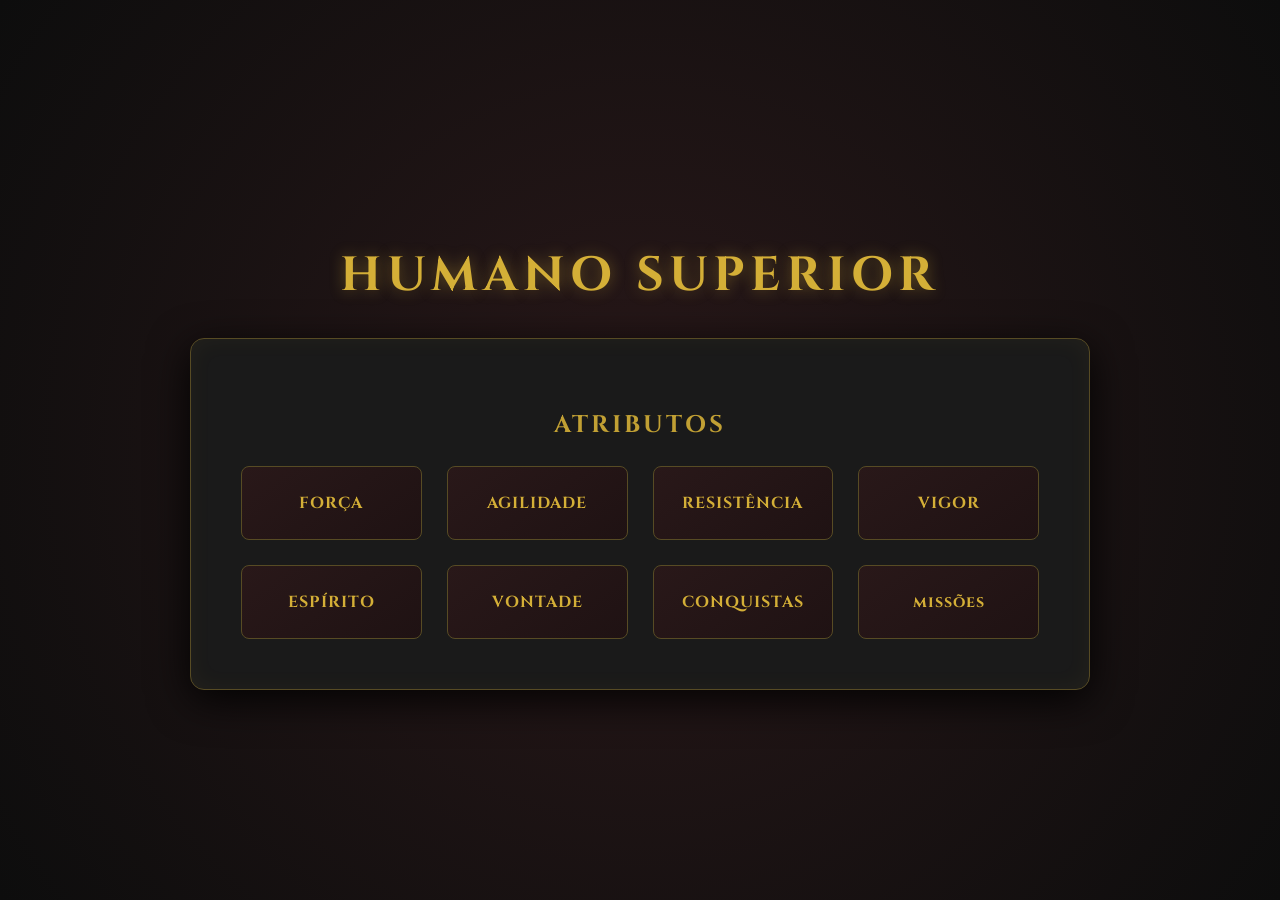
<file: index.html>
<!DOCTYPE html>
<html lang="pt-br">
<head>
<meta charset="UTF-8">

<title>Superior</title>

<link rel="icon" type="imagem/png" sizes="32x32" href="imagem.png">
<link rel="apple-touch-icon" href="imagem.png">
<link rel="manifest" href="manifest.json">

<meta name="theme-color" content="#000000">
<meta name="viewport" content="width=device-width, initial-scale=1.0">
<link rel="stylesheet" href="style.css">
</head>

<body>

<div class="container">

<h1 class="titulo">HUMANO SUPERIOR</h1>

<main class="painel">

<h2>ATRIBUTOS</h2>

<div class="grid">

<a href="forca.html" class="card">FORÇA</a>

<a href="corrida.html" class="card">AGILIDADE</a>

<a href="resistencia.html" class="card">RESISTÊNCIA</a>

<a href="hidratacao.html" class="card">VIGOR</a>

<a href="biblia.html" class="card">ESPÍRITO</a>

<a href="jejum.html" class="card">VONTADE</a>

<a href="peso.html" class="card">CONQUISTAS</a>

<a href="missoes.html" class="card">missões</a>

</div>

</main>

</div>

</body>
</html>
</file>
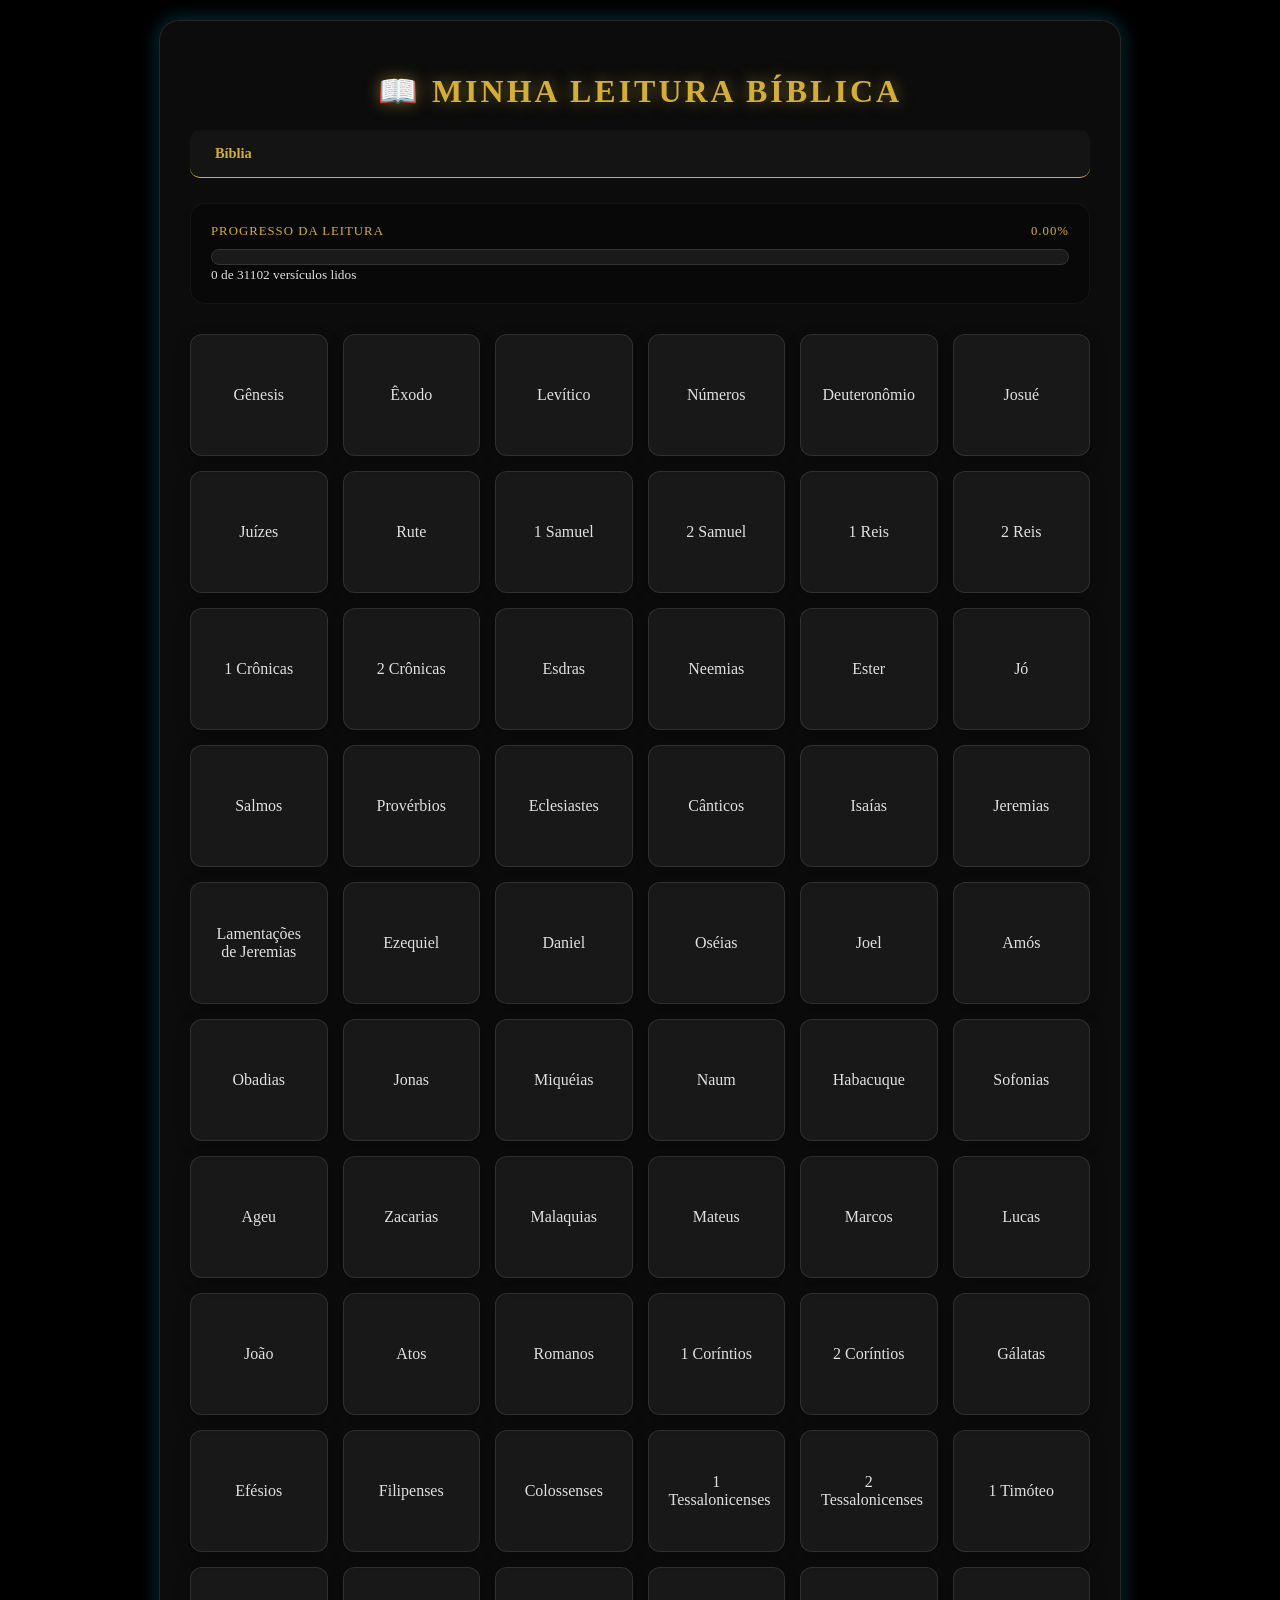
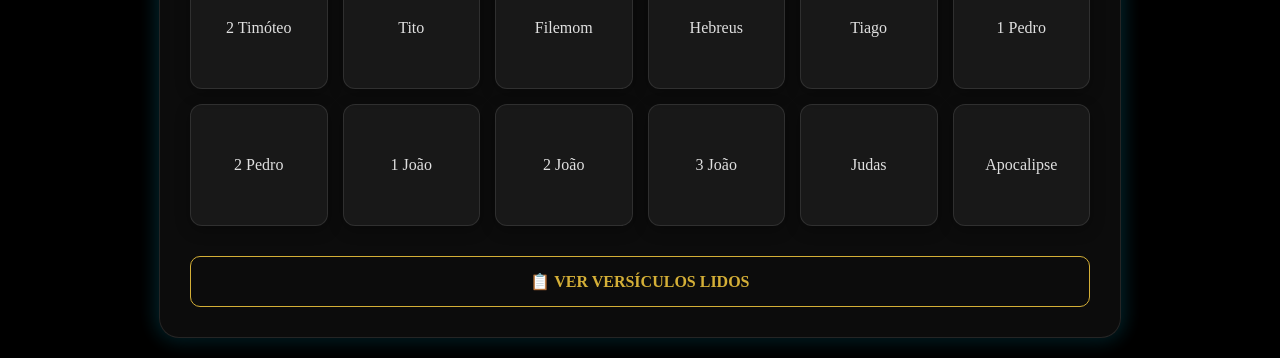
<file: biblia.html>
<!DOCTYPE html>
<html lang="pt-br">
<head>
    <meta charset="UTF-8">
    <title>Meu Progresso Bíblico</title>
    <link rel="stylesheet" href="biblia.css">
</head>
<body>
    <div class="container">
        <h1>📖 Minha Leitura Bíblica</h1>
        
        <div id="navigation" class="nav-links">
            <span onclick="renderBooks()">Bíblia</span>
        </div>
        <div class="progress-wrapper">
    <div class="progress-info">
        <span>Progresso da Leitura</span>
        <span id="progress-percentage">0%</span>
    </div>
    <div class="progress-bar-container">
        <div id="progress-fill" class="progress-fill"></div>
    </div>
    <small id="progress-count">0 de 31102 versículos</small>
</div>

        <div id="main-content" class="grid-container"></div>
        <div id="main-content" class="grid-container"></div>

<button id="view-history" class="btn-history" onclick="renderHistory()">
    📋 Ver Versículos Lidos
</button>
        
    </div>
    
    <script src="dados.js"></script>
    <script src="biblia.js"></script>
</body>
</html>
</file>
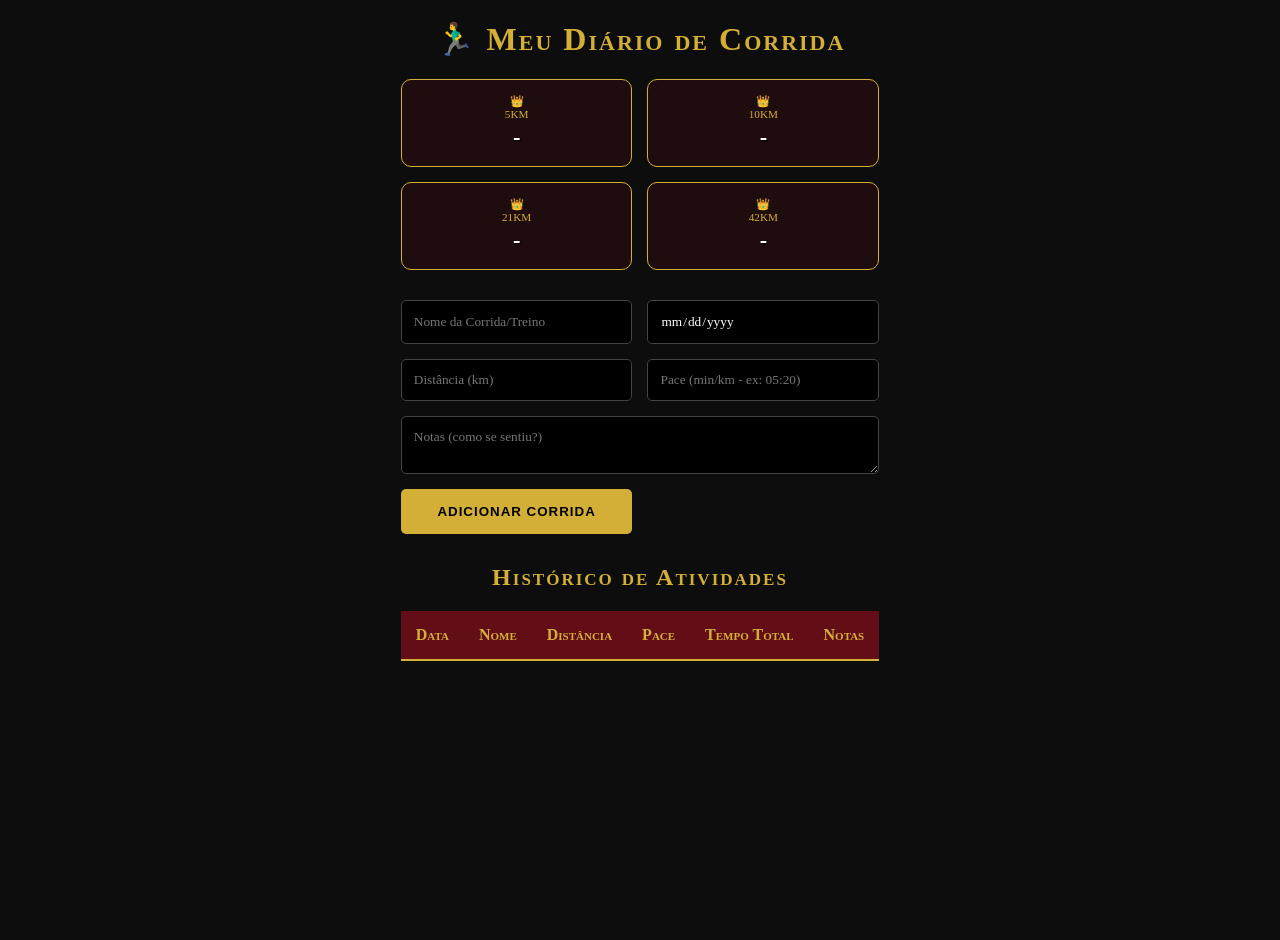
<file: coridas.html>
<!DOCTYPE html>
<html lang="pt-br">
<head>
    <meta charset="UTF-8">
    <meta name="viewport" content="width=device-width, initial-scale=1.0">
    <title>Minha Agenda de Corridas</title>
    <link rel="stylesheet" href="corridas.css">
</head>
<body>

    <div class="container">
        <h1>🏃‍♂️ Meu Diário de Corrida</h1>

        <div class="records-panel">
            <div class="record-card"><span>👑<br>5KM</span><strong id="best-5k">-</strong></div>
            <div class="record-card"><span>👑<br>10KM</span><strong id="best-10k">-</strong></div>
            <div class="record-card"><span>👑<br>21KM</span><strong id="best-21k">-</strong></div>
            <div class="record-card"><span>👑<br>42KM</span><strong id="best-42k">-</strong></div>
        </div>

        <form id="race-form">
            <div class="input-group">
                <input type="text" id="race-name" placeholder="Nome da Corrida/Treino" required>
                <input type="date" id="race-date" required>
                <input type="number" id="race-km" step="0.1" placeholder="Distância (km)" required>
                <input type="text" id="race-pace" placeholder="Pace (min/km - ex: 05:20)" required>
                <textarea id="race-notes" placeholder="Notas (como se sentiu?)"></textarea>
                <button type="submit">Adicionar Corrida</button>
            </div>
        </form>

        <div class="history">
            <h2>Histórico de Atividades</h2>
            <table id="race-table">
                <thead>
                    <tr>
                        <th>Data</th>
                        <th>Nome</th>
                        <th>Distância</th>
                        <th>Pace</th>
                        <th>Tempo Total</th>
                        <th>Notas</th>
                    </tr>
                </thead>
                <tbody>
                    </tbody>
            </table>
        </div>
    </div>

    <script src="corridas.js"></script>
</body>
</html>
</file>
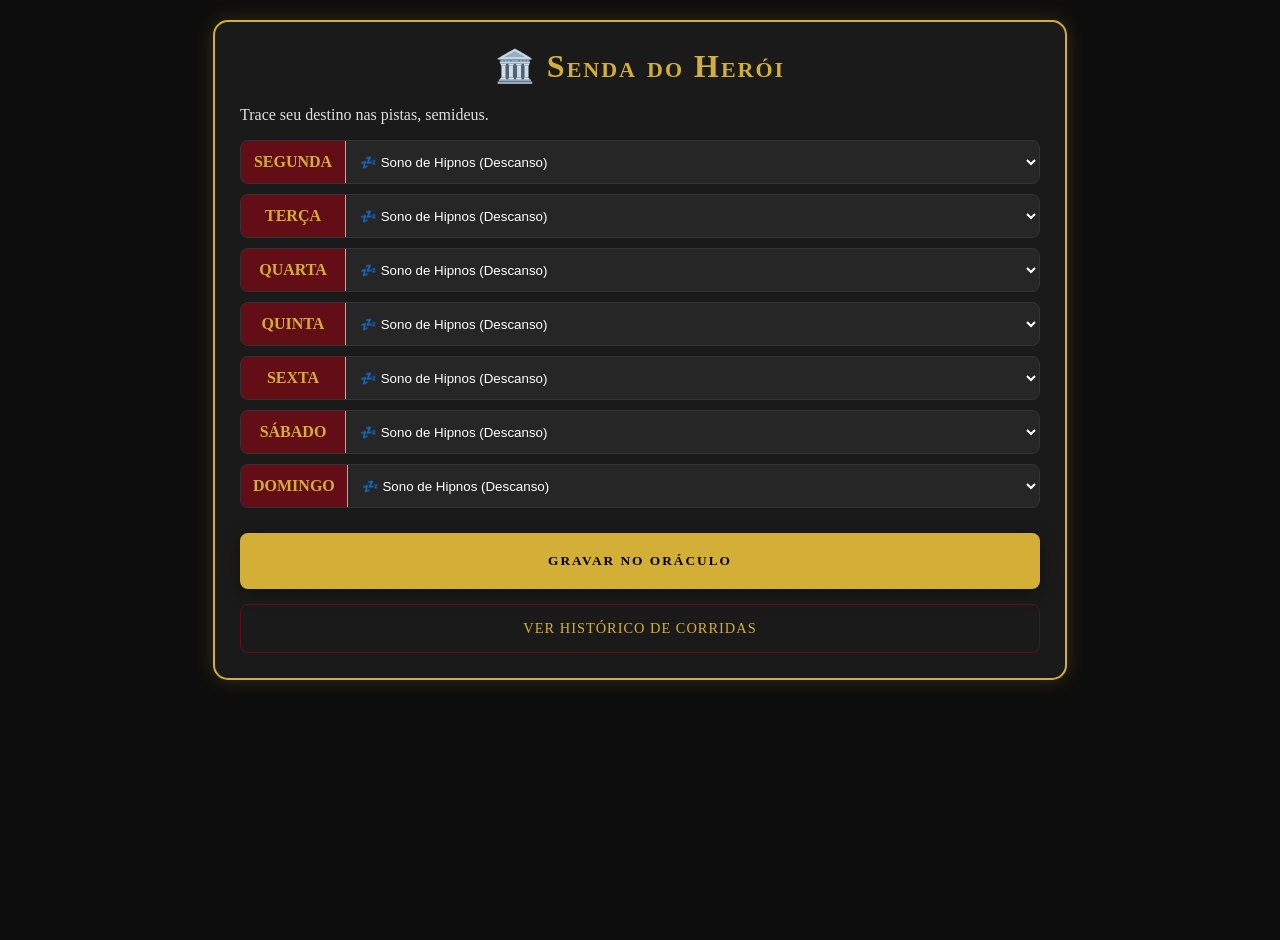
<file: corrida.html>
<!DOCTYPE html>
<html lang="pt-br">
<head>
    <meta charset="UTF-8">
    <meta name="viewport" content="width=device-width, initial-scale=1.0">
    <title>Senda do Herói - Organizador</title>
    <link rel="stylesheet" href="corrida.css">
</head>
<body>

    <div class="canvas">
        <header>
            <h1>🏛️ Senda do Herói</h1>
            <p>Trace seu destino nas pistas, semideus.</p>
        </header>

        <main id="cronograma">
            </main>

        <div class="acoes-botoes">
            <button id="btn-salvar">Gravar no Oráculo</button>
            <a href="coridas.html" class="btn-secundario">Ver Histórico de Corridas</a>
        </div>
    <script src="corrida.js"></script>
</body>
</html>
</file>
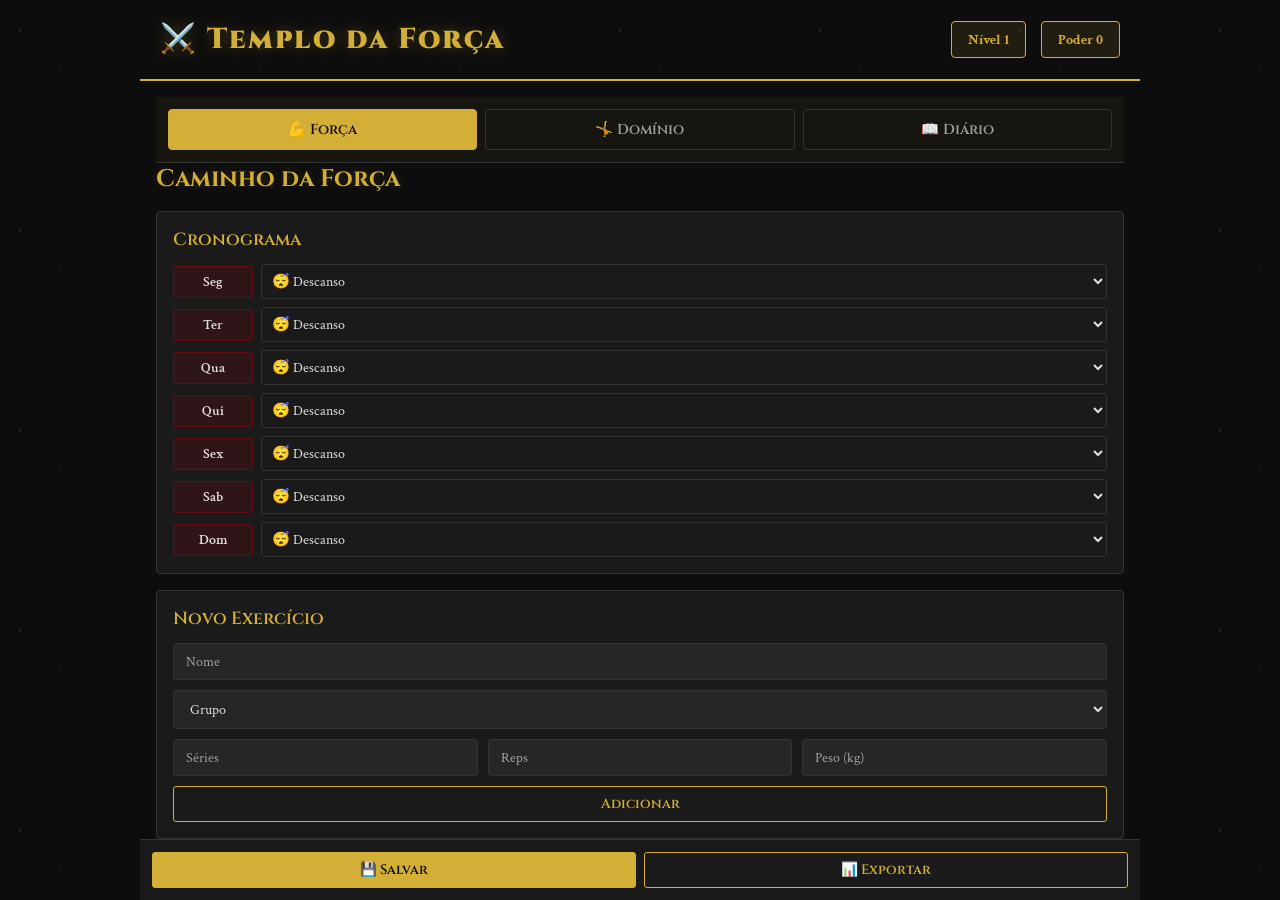
<file: forca.html>
<!DOCTYPE html>
<html lang="pt-br">
<head>
    <meta charset="UTF-8">
    <meta name="viewport" content="width=device-width, initial-scale=1.0">
    <title>Templo da Força</title>
    <link rel="preconnect" href="https://fonts.googleapis.com">
    <link rel="preconnect" href="https://fonts.gstatic.com" crossorigin>
    <link href="https://fonts.googleapis.com/css2?family=Cinzel:wght@400;700;900&family=Crimson+Text:ital@0;1&display=swap" rel="stylesheet">
    <link rel="stylesheet" href="forca.css">
</head>
<body id="body-corpo">
    <div class="fundo-stars"></div>

    <div class="container">
        <!-- HEADER SIMPLES -->
        <header class="header">
            <h1>⚔️ Templo da Força</h1>
            <div class="stats-header">
                <div class="stat"><span id="nivel">Nível 1</span></div>
                <div class="stat"><span id="poder">Poder 0</span></div>
            </div>
        </header>

        <!-- MAIN -->
        <main class="main">
            <!-- TABS -->
            <div class="tabs">
                <button class="tab-btn ativo" data-tab="musculacao">💪 Força</button>
                <button class="tab-btn" data-tab="calistenia">🤸 Domínio</button>
                <button class="tab-btn" data-tab="diario">📖 Diário</button>
            </div>

            <!-- TAB: MUSCULAÇÃO -->
            <section id="musculacao" class="tab-content ativo">
                <h2>Caminho da Força</h2>
                
                <div class="card">
                    <h3>Cronograma</h3>
                    <div id="cronograma-musc" class="cronograma"></div>
                </div>

                <div class="card">
                    <h3>Novo Exercício</h3>
                    <div class="form">
                        <input type="text" id="nome-ex" placeholder="Nome" class="input">
                        <select id="grupo-ex" class="input">
                            <option value="">Grupo</option>
                            <option value="peito">💓 Peito</option>
                            <option value="costas">🏔️ Costas</option>
                            <option value="ombro">🪨 Ombro</option>
                            <option value="perna">🦵 Perna</option>
                            <option value="bracos">💪 Braços</option>
                        </select>
                        <div class="form-row">
                            <input type="number" id="series-ex" placeholder="Séries" class="input input-small">
                            <input type="number" id="reps-ex" placeholder="Reps" class="input input-small">
                            <input type="number" id="peso-ex" placeholder="Peso (kg)" class="input input-small">
                        </div>
                        <button id="btn-add-ex" class="btn">Adicionar</button>
                    </div>
                </div>

                <div id="lista-ex" class="lista"></div>
            </section>

            <!-- TAB: CALISTENIA -->
            <section id="calistenia" class="tab-content">
                <h2>Caminho do Domínio</h2>
                
                <div class="card">
                    <h3>Cronograma</h3>
                    <div id="cronograma-calis" class="cronograma"></div>
                </div>

                <div class="card">
                    <h3>Novo Movimento</h3>
                    <div class="form">
                        <input type="text" id="nome-mov" placeholder="Nome" class="input">
                        <select id="nivel-mov" class="input">
                            <option value="">Nível</option>
                            <option value="basico">🌱 Básico</option>
                            <option value="intermedio">📈 Médio</option>
                            <option value="avancado">🚀 Avançado</option>
                        </select>
                        <div class="form-row">
                            <input type="number" id="series-mov" placeholder="Séries" class="input input-small">
                            <input type="number" id="reps-mov" placeholder="Reps" class="input input-small">
                        </div>
                        <button id="btn-add-mov" class="btn">Adicionar</button>
                    </div>
                </div>

                <div id="lista-mov" class="lista"></div>
            </section>

            <!-- TAB: DIÁRIO -->
            <section id="diario" class="tab-content">
                <h2>Diário de Treino</h2>
                
                <div class="card">
                    <h3>Registrar Treino</h3>
                    <div class="form">
                        <input type="date" id="data-treino" class="input">
                        <select id="tipo-treino" class="input">
                            <option value="">Tipo</option>
                            <option value="forca">💪 Força</option>
                            <option value="dominio">🤸 Domínio</option>
                            <option value="misto">⚡ Misto</option>
                            <option value="descanso">😴 Descanso</option>
                        </select>
                        <input type="number" id="duracao-treino" placeholder="Duração (min)" class="input">
                        <label>Intensidade: <span id="valor-rpe">5</span>/10</label>
                        <input type="range" id="rpe-treino" min="1" max="10" value="5" class="slider">
                        <textarea id="notas-treino" placeholder="Notas..." class="input" style="min-height: 60px;"></textarea>
                        <button id="btn-salvar-treino" class="btn">Salvar</button>
                    </div>
                </div>

                <div id="historico" class="lista"></div>
            </section>
        </main>

        <!-- FOOTER -->
        <footer class="footer">
            <button id="btn-salvar" class="btn btn-primary">💾 Salvar</button>
            <button id="btn-exportar" class="btn">📊 Exportar</button>
        </footer>
    </div>

    <script src="forca.js"></script>
</body>
</html>
</file>
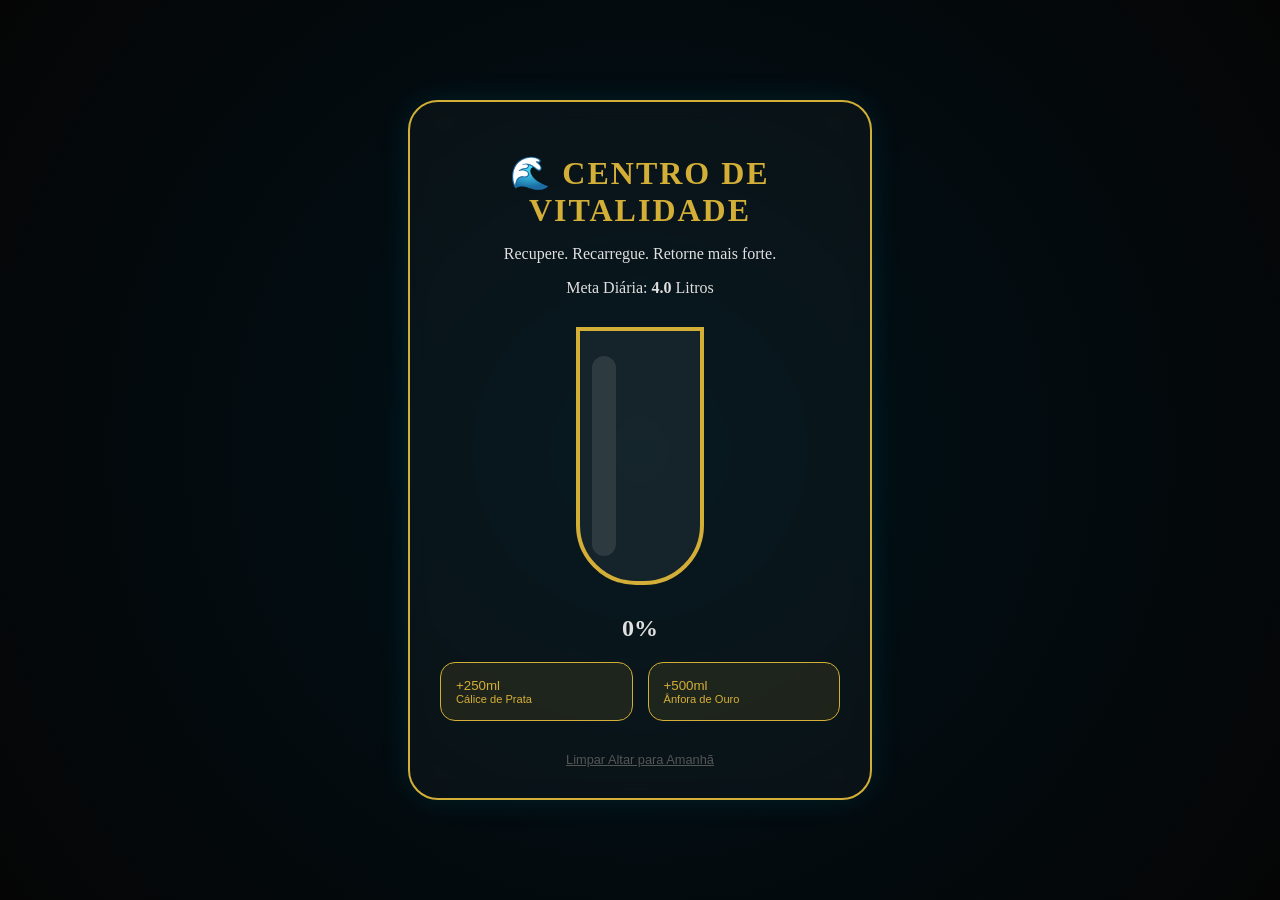
<file: hidratacao.html>
<!DOCTYPE html>
<html lang="pt-br">
<head>
    <meta charset="UTF-8">
    <meta name="viewport" content="width=device-width, initial-scale=1.0">
    <title>Senda do Herói - Hidratação</title>
    <link rel="stylesheet" href="hidratacao.css">
</head>
<body>

    <div class="canvas">
        <header>
            <h1>🌊 Centro de Vitalidade</h1>
            <p>Recupere. Recarregue. Retorne mais forte.</p>
        </header>

        <div class="status-container">
            <div class="meta-info">
                <span>Meta Diária: <strong id="meta-valor">4.0</strong> Litros</span>
            </div>
            
            <div class="calice-exterior">
                <div id="agua-nivel" class="agua-interior"></div>
                <div class="reflexo"></div>
            </div>

            <h2 id="porcentagem">0%</h2>
        </div>

        <div class="controles">
            <button class="btn-agua" onclick="adicionarAgua(250)">
                <span>+250ml</span>
                <small>Cálice de Prata</small>
            </button>
            <button class="btn-agua" onclick="adicionarAgua(500)">
                <span>+500ml</span>
                <small>Ânfora de Ouro</small>
            </button>
        </div>

        <button id="btn-reset" onclick="resetarFonte()">Limpar Altar para Amanhã</button>
    </div>

    <script src="hidratacao.js"></script>
</body>
</html>
</file>
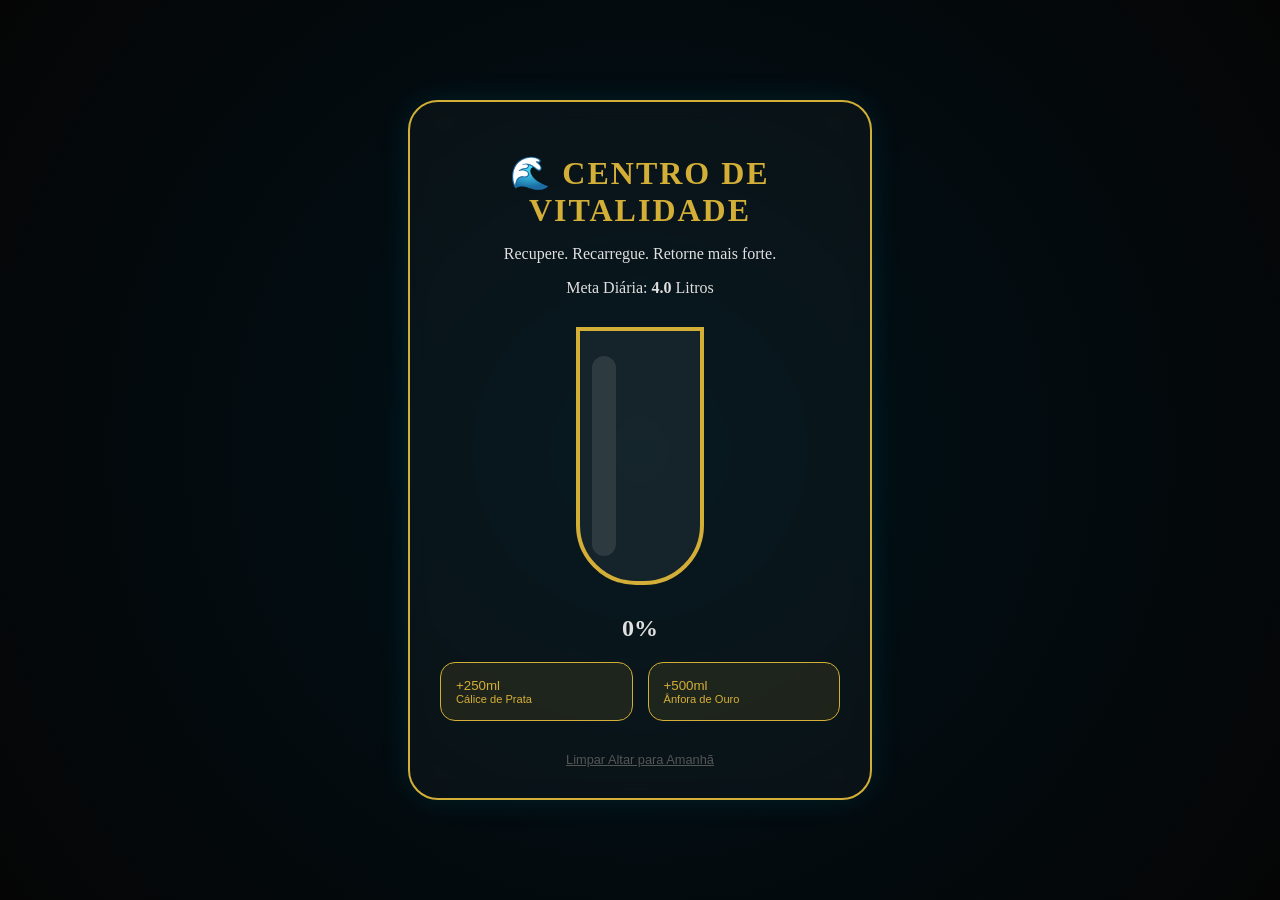
<file: idrataçao.html>
<!DOCTYPE html>
<html lang="pt-br">
<head>
    <meta charset="UTF-8">
    <meta name="viewport" content="width=device-width, initial-scale=1.0">
    <title>Senda do Herói - Hidratação</title>
    <link rel="stylesheet" href="hidratacao.css">
</head>
<body>

    <div class="canvas">
        <header>
            <h1>🌊 Centro de Vitalidade</h1>
            <p>Recupere. Recarregue. Retorne mais forte.</p>
        </header>

        <div class="status-container">
            <div class="meta-info">
                <span>Meta Diária: <strong id="meta-valor">4.0</strong> Litros</span>
            </div>
            
            <div class="calice-exterior">
                <div id="agua-nivel" class="agua-interior"></div>
                <div class="reflexo"></div>
            </div>

            <h2 id="porcentagem">0%</h2>
        </div>

        <div class="controles">
            <button class="btn-agua" onclick="adicionarAgua(250)">
                <span>+250ml</span>
                <small>Cálice de Prata</small>
            </button>
            <button class="btn-agua" onclick="adicionarAgua(500)">
                <span>+500ml</span>
                <small>Ânfora de Ouro</small>
            </button>
        </div>

        <button id="btn-reset" onclick="resetarFonte()">Limpar Altar para Amanhã</button>
    </div>

    <script src="hidratacao.js"></script>
</body>
</html>
</file>
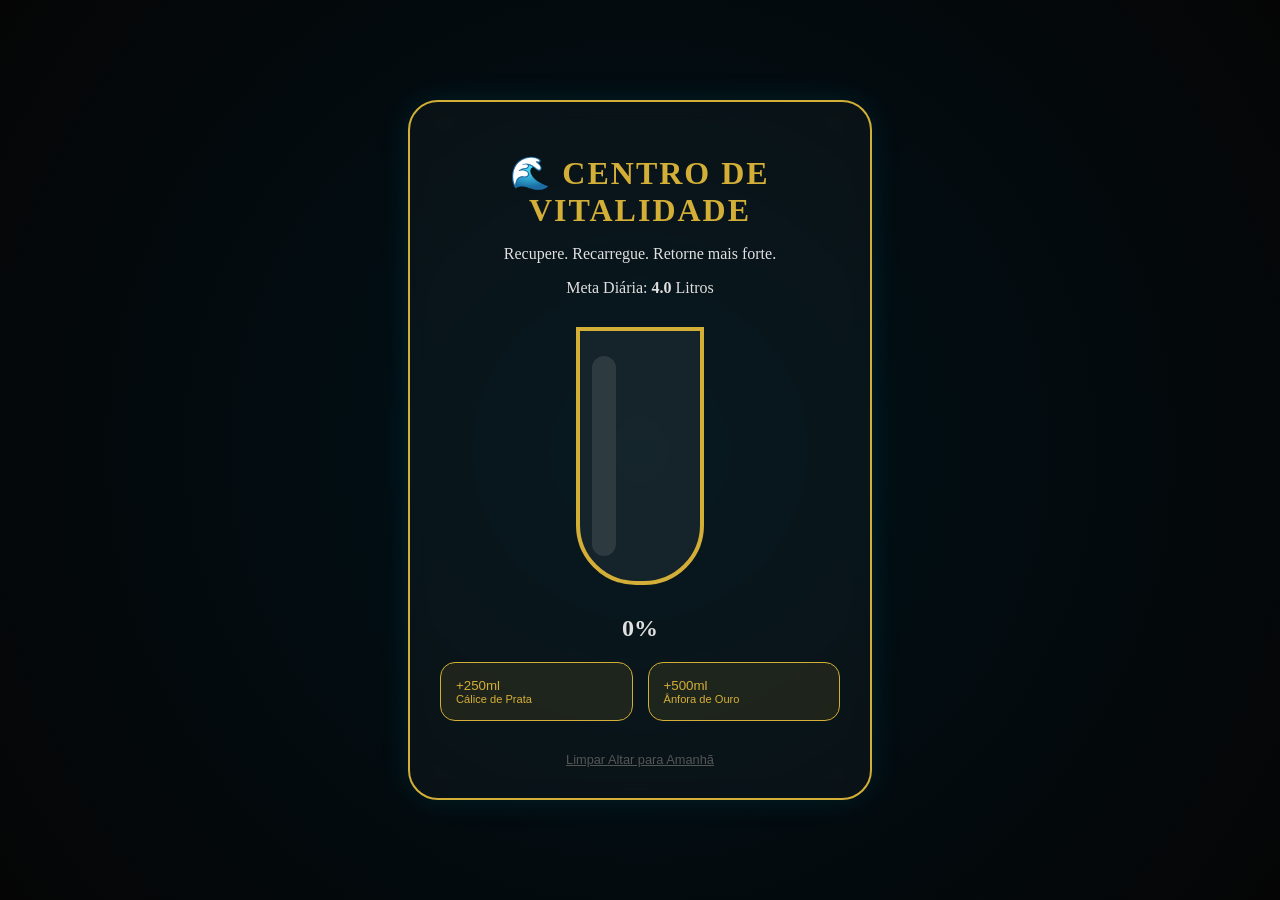
<file: idratação.html>
<!DOCTYPE html>
<html lang="pt-br">
<head>
    <meta charset="UTF-8">
    <meta name="viewport" content="width=device-width, initial-scale=1.0">
    <title>Senda do Herói - Hidratação</title>
    <link rel="stylesheet" href="hidratacao.css">
</head>
<body>

    <div class="canvas">
        <header>
            <h1>🌊 Centro de Vitalidade</h1>
            <p>Recupere. Recarregue. Retorne mais forte.</p>
        </header>

        <div class="status-container">
            <div class="meta-info">
                <span>Meta Diária: <strong id="meta-valor">4.0</strong> Litros</span>
            </div>
            
            <div class="calice-exterior">
                <div id="agua-nivel" class="agua-interior"></div>
                <div class="reflexo"></div>
            </div>

            <h2 id="porcentagem">0%</h2>
        </div>

        <div class="controles">
            <button class="btn-agua" onclick="adicionarAgua(250)">
                <span>+250ml</span>
                <small>Cálice de Prata</small>
            </button>
            <button class="btn-agua" onclick="adicionarAgua(500)">
                <span>+500ml</span>
                <small>Ânfora de Ouro</small>
            </button>
        </div>

        <button id="btn-reset" onclick="resetarFonte()">Limpar Altar para Amanhã</button>
    </div>

    <script src="hidratacao.js"></script>
</body>
</html>
</file>
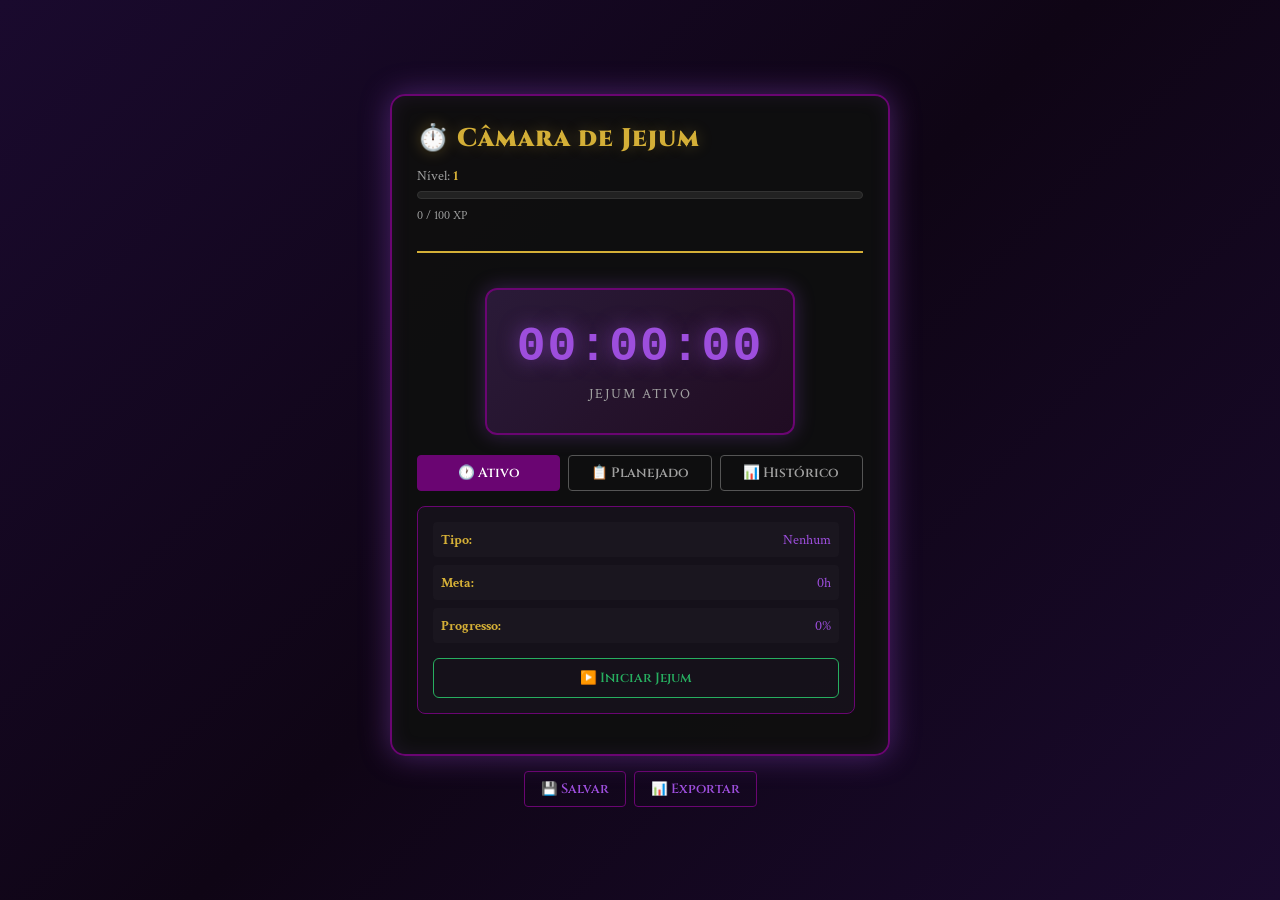
<file: jejum.html>
<!DOCTYPE html>
<html lang="pt-br">
<head>
    <meta charset="UTF-8">
    <meta name="viewport" content="width=device-width, initial-scale=1.0">
    <title>Câmara de Jejum</title>
    <link rel="preconnect" href="https://fonts.googleapis.com">
    <link rel="preconnect" href="https://fonts.gstatic.com" crossorigin>
    <link href="https://fonts.googleapis.com/css2?family=Cinzel:wght@400;700;900&family=Crimson+Text:ital@0;1&display=swap" rel="stylesheet">
    <link rel="stylesheet" href="jejum.css">
</head>
<body class="modo-jejum" id="jejum-body">
    <!-- EFEITOS AMBIENTAIS -->
    <div id="particulas-container"></div>
    <div id="camada-efeito"></div>

    <!-- CANVAS PRINCIPAL -->
    <div class="canvas" id="painel-principal">
        <header>
            <h1 id="titulo-jejum">⏱️ Câmara de Jejum</h1>
            <div class="stats-hero">
                <span>Nível: <strong id="lvl-display">1</strong></span>
                <div class="barra-fundo">
                    <div id="barra-xp"></div>
                </div>
                <small id="xp-texto">0 / 100 XP</small>
            </div>
        </header>

        <!-- CRONÔMETRO -->
        <div class="cronometro-container">
            <div class="cronometro">
                <div class="tempo-display" id="tempo-display">00:00:00</div>
                <p class="tempo-label" id="tempo-label">Jejum Ativo</p>
            </div>
        </div>

        <!-- TABS -->
        <div class="tabs">
            <button class="tab-btn ativo" data-tab="ativo">🕐 Ativo</button>
            <button class="tab-btn" data-tab="planejado">📋 Planejado</button>
            <button class="tab-btn" data-tab="historico">📊 Histórico</button>
        </div>

        <!-- CONTEÚDO -->
        <div class="conteudo-tabs">
            <!-- JEJUM ATIVO -->
            <section id="ativo" class="tab-content ativo">
                <div class="painel-jejum">
                    <div class="info-jejum">
                        <p><strong>Tipo:</strong> <span id="tipo-ativo">Nenhum</span></p>
                        <p><strong>Meta:</strong> <span id="meta-ativa">0h</span></p>
                        <p><strong>Progresso:</strong> <span id="progresso-ativo">0%</span></p>
                    </div>

                    <div class="acoes-jejum">
                        <button id="btn-iniciar-jejum" class="btn-acao btn-start">▶️ Iniciar Jejum</button>
                        <button id="btn-parar-jejum" class="btn-acao btn-stop" style="display: none;">⏹️ Parar Jejum</button>
                        <button id="btn-completar-jejum" class="btn-acao btn-complete" style="display: none;">✅ Completar</button>
                    </div>
                </div>
            </section>

            <!-- JEJUM PLANEJADO -->
            <section id="planejado" class="tab-content">
                <div class="form">
                    <label>Nome do Jejum</label>
                    <input type="text" id="nome-jejum" placeholder="Ex: Jejum Intermitente 16/8" class="input-form">

                    <label>Duração (horas)</label>
                    <input type="number" id="duracao-jejum" placeholder="Ex: 16" min="1" max="72" class="input-form">

                    <label>Tipo</label>
                    <select id="tipo-jejum" class="input-form">
                        <option value="">Selecione</option>
                        <option value="intermitente">Jejum Intermitente</option>
                        <option value="estendido">Jejum Estendido</option>
                        <option value="agua">Jejum de Água</option>
                        <option value="seco">Jejum Seco</option>
                    </select>

                    <label>Frequência Semanal (1-7)</label>
                    <input type="number" id="freq-jejum" min="1" max="7" placeholder="1-7" class="input-form">

                    <label>Notas</label>
                    <textarea id="notas-jejum" placeholder="Objetivos, observações..." class="input-form" style="min-height: 60px;"></textarea>

                    <button id="btn-criar-jejum" class="btn-save">➕ Criar Jejum</button>
                </div>

                <div id="lista-jejuns" class="lista"></div>
            </section>

            <!-- HISTÓRICO -->
            <section id="historico" class="tab-content">
                <div id="lista-historico" class="lista"></div>
            </section>
        </div>
    </div>

    <!-- FOOTER -->
    <footer class="footer">
        <button id="btn-salvar" class="btn-footer">💾 Salvar</button>
        <button id="btn-exportar" class="btn-footer">📊 Exportar</button>
    </footer>

    <script src="jejum.js"></script>
</body>
</html>
</file>
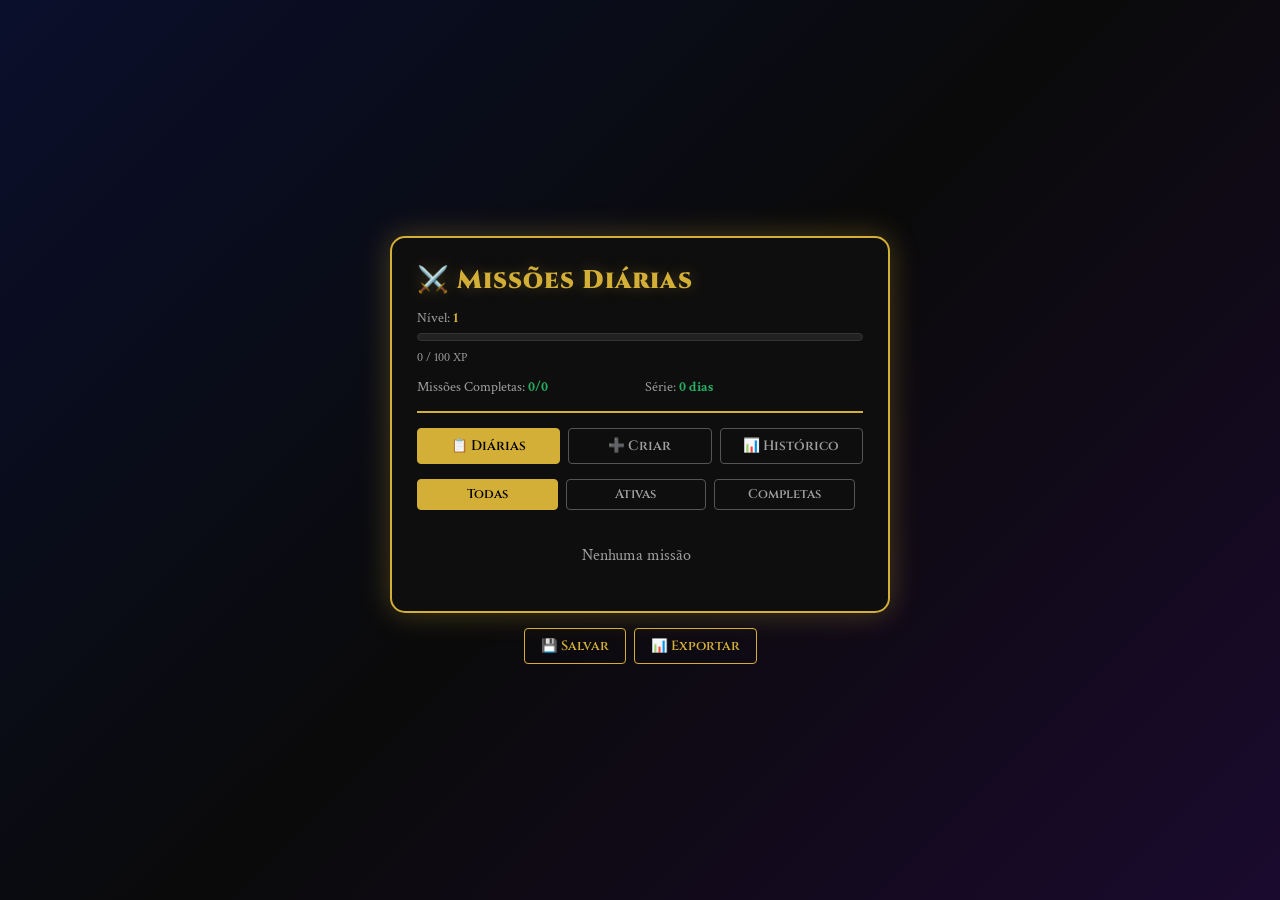
<file: missoes.html>
<!DOCTYPE html>
<html lang="pt-br">
<head>
    <meta charset="UTF-8">
    <meta name="viewport" content="width=device-width, initial-scale=1.0">
    <title>Missões Diárias</title>
    <link rel="preconnect" href="https://fonts.googleapis.com">
    <link rel="preconnect" href="https://fonts.gstatic.com" crossorigin>
    <link href="https://fonts.googleapis.com/css2?family=Cinzel:wght@400;700;900&family=Crimson+Text:ital@0;1&display=swap" rel="stylesheet">
    <link rel="stylesheet" href="missoes.css">
</head>
<body class="modo-missoes" id="missoes-body">
    <!-- EFEITOS AMBIENTAIS -->
    <div id="particulas-container"></div>
    <div id="camada-efeito"></div>

    <!-- CANVAS PRINCIPAL -->
    <div class="canvas" id="painel-principal">
        <header>
            <h1 id="titulo-missoes">⚔️ Missões Diárias</h1>
            <div class="stats-hero">
                <span>Nível: <strong id="lvl-display">1</strong></span>
                <div class="barra-fundo">
                    <div id="barra-xp"></div>
                </div>
                <small id="xp-texto">0 / 100 XP</small>
            </div>
            
            <div class="info-missoes">
                <span>Missões Completas: <strong id="completas-hoje">0/0</strong></span>
                <span>Série: <strong id="serie-dias">0 dias</strong></span>
            </div>
        </header>

        <!-- TABS -->
        <div class="tabs">
            <button class="tab-btn ativo" data-tab="diarias">📋 Diárias</button>
            <button class="tab-btn" data-tab="criar">➕ Criar</button>
            <button class="tab-btn" data-tab="historico">📊 Histórico</button>
        </div>

        <!-- CONTEÚDO -->
        <div class="conteudo-tabs">
            <!-- MISSÕES DIÁRIAS -->
            <section id="diarias" class="tab-content ativo">
                <div class="filtro-missoes">
                    <button class="filtro-btn ativo" data-filtro="todas">Todas</button>
                    <button class="filtro-btn" data-filtro="ativas">Ativas</button>
                    <button class="filtro-btn" data-filtro="completas">Completas</button>
                </div>

                <div id="lista-missoes" class="lista-missoes"></div>
            </section>

            <!-- CRIAR MISSÃO -->
            <section id="criar" class="tab-content">
                <div class="form">
                    <label>Nome da Missão</label>
                    <input type="text" id="nome-missao" placeholder="Ex: Treino de Força" class="input-form">

                    <label>Descrição</label>
                    <textarea id="desc-missao" placeholder="Detalhes da missão..." class="input-form" style="min-height: 60px;"></textarea>

                    <label>Recompensa XP</label>
                    <input type="number" id="xp-missao" placeholder="Ex: 50" min="10" step="10" class="input-form">

                    <label>Dificuldade</label>
                    <select id="dif-missao" class="input-form">
                        <option value="">Selecione</option>
                        <option value="facil">🌱 Fácil (10 XP)</option>
                        <option value="normal">📈 Normal (25 XP)</option>
                        <option value="dificil">🔥 Difícil (50 XP)</option>
                        <option value="impossivel">👑 Impossível (100 XP)</option>
                    </select>

                    <label>Tipo</label>
                    <select id="tipo-missao" class="input-form">
                        <option value="">Selecione</option>
                        <option value="forca">💪 Força</option>
                        <option value="resistencia">❄️ Resistência</option>
                        <option value="jejum">⏱️ Jejum</option>
                        <option value="cardio">🏃 Cardio</option>
                        <option value="geral">⭐ Geral</option>
                    </select>

                    <label>Frequência</label>
                    <select id="freq-missao" class="input-form">
                        <option value="diaria">Diária</option>
                        <option value="semanal">Semanal</option>
                        <option value="mensal">Mensal</option>
                    </select>

                    <button id="btn-criar-missao" class="btn-save">✨ Criar Missão</button>
                </div>

                <div class="templates">
                    <h3>📋 Modelos Rápidos</h3>
                    <div class="template-grid">
                        <button class="template-btn" onclick="usarTemplate('forca')">💪 Treino de Força</button>
                        <button class="template-btn" onclick="usarTemplate('cardio')">🏃 Cardio</button>
                        <button class="template-btn" onclick="usarTemplate('jejum')">⏱️ Jejum</button>
                        <button class="template-btn" onclick="usarTemplate('leitura')">📚 Leitura</button>
                        <button class="template-btn" onclick="usarTemplate('meditacao')">🧘 Meditação</button>
                        <button class="template-btn" onclick="usarTemplate('agua')">💧 Beber Água</button>
                    </div>
                </div>
            </section>

            <!-- HISTÓRICO -->
            <section id="historico" class="tab-content">
                <div id="lista-historico" class="lista-missoes"></div>
            </section>
        </div>
    </div>

    <!-- FOOTER -->
    <footer class="footer">
        <button id="btn-salvar" class="btn-footer">💾 Salvar</button>
        <button id="btn-exportar" class="btn-footer">📊 Exportar</button>
    </footer>

    <script src="missoes.js"></script>
</body>
</html>
</file>
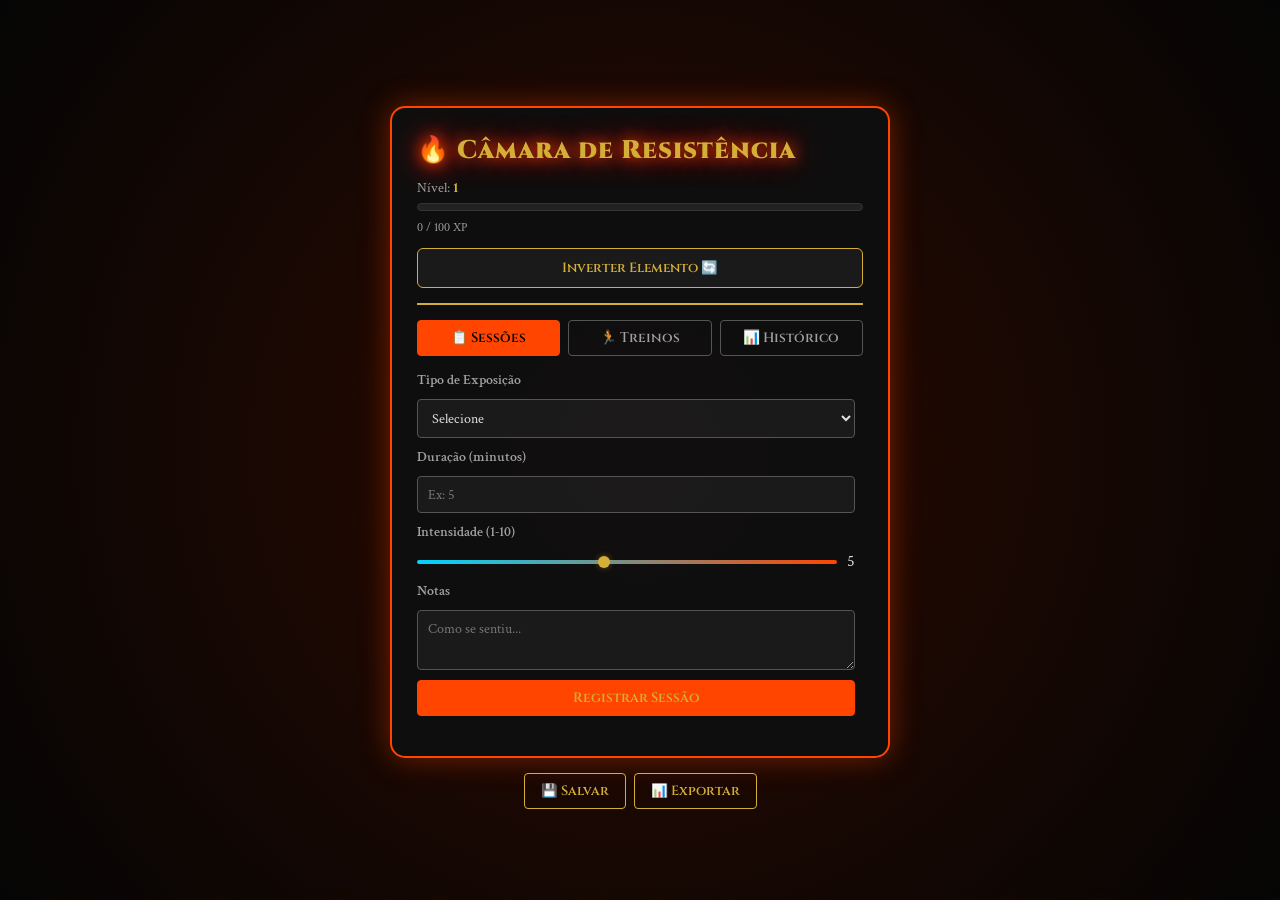
<file: resistencia.html>
<!DOCTYPE html>
<html lang="pt-br">
<head>
    <meta charset="UTF-8">
    <meta name="viewport" content="width=device-width, initial-scale=1.0">
    <title>Câmara de Resistência</title>
    <link rel="preconnect" href="https://fonts.googleapis.com">
    <link rel="preconnect" href="https://fonts.gstatic.com" crossorigin>
    <link href="https://fonts.googleapis.com/css2?family=Cinzel:wght@400;700;900&family=Crimson+Text:ital@0;1&display=swap" rel="stylesheet">
    <link rel="stylesheet" href="resistencia.css">
</head>
<body class="modo-calor" id="clima-body">
    <!-- EFEITOS AMBIENTAIS -->
    <div id="particulas-container"></div>
    <div id="neblina"></div>
    <div id="camada-efeito"></div>

    <!-- CANVAS PRINCIPAL -->
    <div class="canvas" id="painel-principal">
        <header>
            <h1 id="titulo-reino">🔥 Câmara de Resistência</h1>
            <div class="stats-hero">
                <span>Nível: <strong id="lvl-display">1</strong></span>
                <div class="barra-fundo">
                    <div id="barra-xp"></div>
                </div>
                <small id="xp-texto">0 / 100 XP</small>
            </div>
            
            <button id="btn-alternar">Inverter Elemento 🔄</button>
        </header>

        <!-- TABS -->
        <div class="tabs">
            <button class="tab-btn ativo" data-tab="sessoes">📋 Sessões</button>
            <button class="tab-btn" data-tab="treinos">🏃 Treinos</button>
            <button class="tab-btn" data-tab="historico">📊 Histórico</button>
        </div>

        <!-- CONTEÚDO -->
        <div class="conteudo-tabs">
            <!-- SESSÕES -->
            <section id="sessoes" class="tab-content ativo">
                <div class="form">
                    <label>Tipo de Exposição</label>
                    <select id="tipo-sessao" class="input-form">
                        <option value="">Selecione</option>
                        <option value="banho">Banho</option>
                        <option value="corrida">Corrida</option>
                        <option value="imersao">Imersão</option>
                        <option value="sauna">Sauna</option>
                    </select>

                    <label>Duração (minutos)</label>
                    <input type="number" id="duracao-sessao" placeholder="Ex: 5" class="input-form">

                    <label>Intensidade (1-10)</label>
                    <div class="slider-container">
                        <input type="range" id="intensidade-sessao" min="1" max="10" value="5" class="slider">
                        <span id="valor-intensidade">5</span>
                    </div>

                    <label>Notas</label>
                    <textarea id="notas-sessao" placeholder="Como se sentiu..." class="input-form" style="min-height: 60px;"></textarea>

                    <button id="btn-salvar-sessao" class="btn-save">Registrar Sessão</button>
                </div>
            </section>

            <!-- TREINOS -->
            <section id="treinos" class="tab-content">
                <div class="form">
                    <label>Nome do Treino</label>
                    <input type="text" id="nome-treino" placeholder="Ex: Banhos Gelados" class="input-form">

                    <label>Tipo</label>
                    <select id="tipo-treino" class="input-form">
                        <option value="">Selecione</option>
                        <option value="adaptacao">Adaptação Gradual</option>
                        <option value="choque">Choque Térmico</option>
                        <option value="respiracao">Respiração</option>
                    </select>

                    <label>Frequência Semanal (1-7)</label>
                    <input type="number" id="freq-treino" min="1" max="7" placeholder="1-7" class="input-form">

                    <button id="btn-criar-treino" class="btn-save">➕ Criar Treino</button>
                </div>

                <div id="lista-treinos" class="lista"></div>
            </section>

            <!-- HISTÓRICO -->
            <section id="historico" class="tab-content">
                <div id="lista-historico" class="lista"></div>
            </section>
        </div>
    </div>

    <!-- FOOTER -->
    <footer class="footer">
        <button id="btn-salvar" class="btn-footer">💾 Salvar</button>
        <button id="btn-exportar" class="btn-footer">📊 Exportar</button>
    </footer>

    <script src="resistencia.js"></script>
</body>
</html>
</file>
<file: style.css>
@import url('https://fonts.googleapis.com/css2?family=Cinzel:wght@400;700&display=swap');

:root {
  --preto-profundo: #0D0D0D;
  --preto-secundario: #1A1A1A;
  --ouro: #D4AF37;
  --ouro-escuro: #574B24;
  --vinho: #630D16;
  --vinho-escuro: #291819;
}

body {
  margin: 0;
  min-height: 100vh; /* Mudado para min-height para evitar corte em telas pequenas */
  background: radial-gradient(circle at center, var(--vinho-escuro), var(--preto-profundo));
  font-family: 'Cinzel', serif;
  display: flex;
  justify-content: center;
  align-items: center;
  color: var(--ouro);
  padding: 20px; /* Respiro para não colar nas bordas do celular */
  box-sizing: border-box;
}

.container {
  text-align: center;
  width: 100%;
  max-width: 900px;
}

.titulo {
  /* O clamp faz a fonte ser 32px no celular e 48px no PC automaticamente */
  font-size: clamp(32px, 8vw, 48px);
  color: var(--ouro);
  margin-bottom: 30px;
  letter-spacing: clamp(3px, 1.5vw, 6px);
  text-shadow: 0 0 15px rgba(212, 175, 55, 0.4);
  text-transform: uppercase;
}

.painel {
  background: var(--preto-secundario);
  padding: clamp(20px, 5vw, 50px); /* Padding menor no celular */
  border-radius: 14px;
  border: 1px solid var(--ouro-escuro); /* Borda levemente mais fina para elegância */
  box-shadow: 
    0 10px 40px rgba(0,0,0,0.9),
    0 0 25px rgba(212, 175, 55, 0.05) inset;
}

.painel h2 {
  font-size: clamp(18px, 4vw, 24px);
  margin-bottom: 25px;
  color: var(--ouro);
  letter-spacing: 3px;
  opacity: 0.9;
}

.grid {
  display: grid;
  /* No mobile vira 2 colunas automáticas se houver espaço, senão 1 */
  grid-template-columns: repeat(auto-fit, minmax(140px, 1fr));
  gap: clamp(10px, 3vw, 25px);
}

.card {
  padding: clamp(15px, 4vw, 25px);
  text-decoration: none;
  color: var(--ouro);
  border: 1px solid var(--ouro-escuro);
  border-radius: 8px;
  background: linear-gradient(145deg, var(--vinho-escuro), #1f1213);
  font-weight: bold;
  font-size: clamp(12px, 3vw, 16px);
  letter-spacing: 1px;
  transition: all 0.3s ease;
  position: relative;
  display: flex;
  align-items: center;
  justify-content: center;
  overflow: hidden;
  cursor: pointer;
}

/* Efeito de clique no celular (feedback tátil) */
.card:active {
  transform: scale(0.95);
  background: var(--vinho);
  border-color: var(--ouro);
}

/* Efeito Hover (principalmente PC) */
@media (min-width: 1024px) {
  .card:hover {
    background: var(--vinho);
    border-color: var(--ouro);
    transform: translateY(-5px);
    box-shadow: 0 8px 20px rgba(0,0,0,0.6);
  }
}

.card::before {
  content: "";
  position: absolute;
  width: 100%;
  height: 100%;
  background: radial-gradient(circle, rgba(212,175,55,0.1) 0%, transparent 70%);
  opacity: 0;
  transition: 0.4s;
}

.card:hover::before {
  opacity: 1;
}
</file>
<file: biblia.css>
:root {
    /* Cores do Modo Heroico */
    --primary: #d4af37; /* Ouro */
    --secondary: rgba(255, 255, 255, 0.05);
    --accent: #27ae60; /* Verde de progresso */
    --text: #e0e0e0;
    --bg-dark: #050505;
    --frio-glow: rgba(0, 212, 255, 0.3);
    --calor-glow: rgba(255, 69, 0, 0.3);
    --shadow: 0 10px 30px rgba(0,0,0,0.5);
}

body {
    font-family: 'Cinzel', 'Georgia', serif; /* Fonte mais épica */
    /* Fundo gradiente profundo estilo Caminho do Gelo */
    background-color: #000;
    color: var(--text);
    margin: 0;
    padding: 20px;
    display: flex;
    justify-content: center;
    min-height: 100vh;
    overflow-x: hidden;
}

.container {
    width: 100%;
    max-width: 900px;
    /* Efeito Glassmorphism (Vidro) */
    background: rgba(15, 15, 15, 0.85);
    backdrop-filter: blur(10px);
    padding: 30px;
    border-radius: 20px;
    border: 1px solid rgba(255, 255, 255, 0.1);
    box-shadow: var(--shadow), 0 0 20px var(--frio-glow);
    transition: all 0.5s ease;
}

h1 {
    text-align: center;
    color: var(--primary);
    font-weight: bold;
    text-transform: uppercase;
    letter-spacing: 3px;
    text-shadow: 0 0 15px rgba(212, 175, 55, 0.5);
    margin-bottom: 20px;
}

/* Navegação Estilizada (Estilo RPG) */
.nav-links {
    background: rgba(255, 255, 255, 0.03);
    padding: 15px 25px;
    border-radius: 10px;
    margin-bottom: 25px;
    font-size: 0.9rem;
    color: #aaa;
    border-bottom: 1px solid var(--primary);
}

.nav-links span {
    color: var(--primary);
    cursor: pointer;
    font-weight: bold;
    transition: 0.3s;
}

.nav-links span:hover {
    color: white;
    text-shadow: 0 0 10px var(--primary);
    text-decoration: none;
}

/* Grid de Itens */
.grid-container {
    display: grid;
    grid-template-columns: repeat(auto-fill, minmax(120px, 1fr));
    gap: 15px;
    animation: fadeIn 0.6s ease-out;
}

/* Card Individual (Estilo Moeda ou Runas) */
.item {
    background: rgba(255, 255, 255, 0.05);
    border: 1px solid rgba(255, 255, 255, 0.1);
    padding: 20px;
    text-align: center;
    border-radius: 12px;
    cursor: pointer;
    transition: all 0.3s cubic-bezier(0.175, 0.885, 0.32, 1.275);
    color: var(--text);
    display: flex;
    flex-direction: column;
    justify-content: center;
    min-height: 80px;
    box-shadow: 0 4px 15px rgba(0,0,0,0.3);
}

.item:hover {
    transform: translateY(-5px) scale(1.05);
    background: rgba(255, 255, 255, 0.1);
    border-color: var(--primary);
    box-shadow: 0 0 20px rgba(212, 175, 55, 0.4);
}

/* Estado: Lido (Como se fosse um item de ouro ativado) */
.item.read {
    background: linear-gradient(145deg, #d4af37, #aa8a2e);
    color: #000;
    font-weight: bold;
    border-color: #fff;
    box-shadow: 0 0 15px var(--primary);
}

/* Versículos */
.grid-verses .item {
    min-height: 50px;
    font-weight: bold;
}

/* Barra de Progresso Heroica */
.progress-wrapper {
    background: rgba(0, 0, 0, 0.3);
    padding: 20px;
    border-radius: 15px;
    margin-bottom: 30px;
    border: 1px solid rgba(255, 255, 255, 0.05);
}

.progress-info {
    display: flex;
    justify-content: space-between;
    margin-bottom: 10px;
    text-transform: uppercase;
    font-size: 0.8rem;
    letter-spacing: 1px;
    color: var(--primary);
}

.progress-bar-container {
    background: #1a1a1a;
    height: 14px;
    border-radius: 20px;
    border: 1px solid #333;
    overflow: hidden;
}

.progress-fill {
    background: linear-gradient(90deg, #d4af37, #f1c40f);
    height: 100%;
    width: 0%;
    box-shadow: 0 0 15px rgba(241, 196, 15, 0.6);
    transition: width 0.8s cubic-bezier(0.4, 0, 0.2, 1);
}

/* Botão de Histórico Estilo "Contrato" */
.btn-history {
    display: block;
    width: 100%;
    margin-top: 30px;
    padding: 15px;
    background: transparent;
    color: var(--primary);
    border: 1px solid var(--primary);
    border-radius: 10px;
    font-family: 'Cinzel', serif;
    font-size: 1rem;
    font-weight: bold;
    text-transform: uppercase;
    cursor: pointer;
    transition: 0.4s;
}

.btn-history:hover {
    background: var(--primary);
    color: #000;
    box-shadow: 0 0 25px var(--primary);
}

/* Animação */
@keyframes fadeIn {
    from { opacity: 0; transform: translateY(20px); }
    to { opacity: 1; transform: translateY(0); }
}

/* Celular */
@media (max-width: 600px) {
    .grid-container {
        grid-template-columns: repeat(auto-fill, minmax(90px, 1fr));
        gap: 10px;
    }
    .container { padding: 20px; width: 95%; }
}
</file>
<file: corridas.css>
:root {
    --ouro: #d4af37;
    --marmore: #e0e0e0;
    --vinho: #630d16;
    --fundo: #0d0d0d;
    --card-bg: #1a1a1a;
    --sombra-divina: 0 0 20px rgba(212, 175, 55, 0.2);
    --texto-secundario: #a0a0a0;
}

body {
    background-color: var(--fundo);
    font-family: 'Georgia', serif;
    display: flex;
    flex-direction: column; /* Permite empilhar seções */
    align-items: center;
    min-height: 100vh;
    margin: 0;
    padding: 20px;
    color: var(--marmore);
}



h1, h2 {
    text-align: center;
    color: var(--ouro);
    letter-spacing: 2px;
    font-variant: small-caps;
    margin-top: 0;
}

/* --- PAINEL DE RECORDES (Estilo RPG) --- */
.records-panel {
    display: grid;
    grid-template-columns: repeat(auto-fit, minmax(150px, 1fr));
    gap: 15px;
    margin-bottom: 30px;
}

.record-card {
    background: rgba(99, 13, 22, 0.2); /* Tom de vinho sutil */
    padding: 15px;
    border-radius: 10px;
    text-align: center;
    border: 1px solid var(--ouro);
    transition: 0.3s;
}

.record-card:hover {
    transform: translateY(-5px);
    box-shadow: 0 5px 15px rgba(212, 175, 55, 0.3);
}

.record-card span { 
    display: block; 
    font-size: 0.7rem; 
    color: var(--ouro); 
    text-transform: uppercase;
    margin-bottom: 5px;
}

.record-card strong { 
    font-size: 1.4rem; 
    color: #fff; 
    text-shadow: 1px 1px 2px #000;
}

/* --- FORMULÁRIO DE ENTRADA --- */
form .input-group {
    display: grid;
    grid-template-columns: 1fr 1fr;
    gap: 15px;
    margin-bottom: 15px;
}

form input, form textarea {
    background: #000;
    border: 1px solid #444;
    border-radius: 5px;
    padding: 12px;
    color: white;
    font-family: 'Georgia', serif;
    outline: none;
    transition: 0.3s;
}

form input:focus, form textarea:focus {
    border-color: var(--ouro);
    
}

form textarea {
    grid-column: span 2;
    resize: vertical;
}

/* --- BOTÕES --- */
button {
    width: 100%;
    padding: 15px;
    background: var(--ouro);
    color: #000;
    border: none;
    border-radius: 5px;
    font-weight: bold;
    text-transform: uppercase;
    cursor: pointer;
    transition: 0.3s;
    letter-spacing: 1px;
}

button:hover {
    background: #fff;
    box-shadow: 0 0 15px var(--ouro);
}

/* --- TABELA DE HISTÓRICO --- */
.history {
    margin-top: 30px;
    overflow-x: auto;
}

table {
    width: 100%;
    border-collapse: collapse;
}

th {
    background: var(--vinho);
    color: var(--ouro);
    padding: 15px;
    text-align: left;
    border-bottom: 2px solid var(--ouro);
    font-variant: small-caps;
}

td {
    padding: 12px;
    border-bottom: 1px solid #333;
    font-size: 0.9rem;
    color: var(--marmore);
}

tr:hover {
    background: rgba(212, 175, 55, 0.05);
}

/* --- AJUSTES PARA O CRONOGRAMA --- */
.dia-row {
    display: flex;
    margin-bottom: 10px;
    border-radius: 8px;
    overflow: hidden;
    background: rgba(255, 255, 255, 0.05);
    border: 1px solid #333;
}

.selo {
    background: var(--vinho);
    color: var(--ouro);
    padding: 12px;
    min-width: 80px;
    text-align: center;
    font-weight: bold;
    border-right: 1px solid var(--ouro);
}

.treino-select {
    flex: 1;
    background: transparent;
    color: white;
    border: none;
    padding: 10px;
    outline: none;
}
</file>
<file: corrida.css>
:root {
    --ouro: #d4af37;
    --marmore: #e0e0e0;
    --vinho: #630d16;
    --fundo: #0d0d0d;
    --card-bg: #1a1a1a;
    --sombra-divina: 0 0 20px rgba(212, 175, 55, 0.2);
    --texto-secundario: #a0a0a0;
}

body {
    background-color: var(--fundo);
    font-family: 'Georgia', serif;
    display: flex;
    flex-direction: column; /* Permite empilhar seções */
    align-items: center;
    min-height: 100vh;
    margin: 0;
    padding: 20px;
    color: var(--marmore);
}

/* Container Principal (A "Tabuleta") */
.container, .canvas {
    width: 95%;
    max-width: 800px;
    background: var(--card-bg);
    border: 2px solid var(--ouro);
    border-radius: 15px;
    padding: 25px;
    box-shadow: var(--sombra-divina);
    margin-bottom: 30px;
}

h1, h2 {
    text-align: center;
    color: var(--ouro);
    letter-spacing: 2px;
    font-variant: small-caps;
    margin-top: 0;
}

/* --- PAINEL DE RECORDES (Estilo RPG) --- */
.records-panel {
    display: grid;
    grid-template-columns: repeat(auto-fit, minmax(150px, 1fr));
    gap: 15px;
    margin-bottom: 30px;
}

.record-card {
    background: rgba(99, 13, 22, 0.2); /* Tom de vinho sutil */
    padding: 15px;
    border-radius: 10px;
    text-align: center;
    border: 1px solid var(--ouro);
    transition: 0.3s;
}

.record-card:hover {
    transform: translateY(-5px);
    box-shadow: 0 5px 15px rgba(212, 175, 55, 0.3);
}

.record-card span { 
    display: block; 
    font-size: 0.7rem; 
    color: var(--ouro); 
    text-transform: uppercase;
    margin-bottom: 5px;
}

.record-card strong { 
    font-size: 1.4rem; 
    color: #fff; 
    text-shadow: 1px 1px 2px #000;
}

/* --- FORMULÁRIO DE ENTRADA --- */
form .input-group {
    display: grid;
    grid-template-columns: 1fr 1fr;
    gap: 15px;
    margin-bottom: 15px;
}

form input, form textarea {
    background: #000;
    border: 1px solid #444;
    border-radius: 5px;
    padding: 12px;
    color: white;
    font-family: 'Georgia', serif;
    outline: none;
    transition: 0.3s;
}

form input:focus, form textarea:focus {
    border-color: var(--ouro);
}

form textarea {
    grid-column: span 2;
    resize: vertical;
}

/* --- BOTÕES --- */
button {
    width: 100%;
    padding: 15px;
    background: var(--ouro);
    color: #000;
    border: none;
    border-radius: 5px;
    font-weight: bold;
    text-transform: uppercase;
    cursor: pointer;
    transition: 0.3s;
    letter-spacing: 1px;
}

button:hover {
    background: #fff;
    box-shadow: 0 0 15px var(--ouro);
}

/* --- TABELA DE HISTÓRICO --- */
.history {
    margin-top: 30px;
    overflow-x: auto;
}

table {
    width: 100%;
    border-collapse: collapse;
}

th {
    background: var(--vinho);
    color: var(--ouro);
    padding: 15px;
    text-align: left;
    border-bottom: 2px solid var(--ouro);
    font-variant: small-caps;
}

td {
    padding: 12px;
    border-bottom: 1px solid #333;
    font-size: 0.9rem;
    color: var(--marmore);
}

tr:hover {
    background: rgba(212, 175, 55, 0.05);
}

/* --- AJUSTES PARA O CRONOGRAMA --- */
.dia-row {
    display: flex;
    margin-bottom: 10px;
    border-radius: 8px;
    overflow: hidden;
    background: rgba(255, 255, 255, 0.05);
    border: 1px solid #333;
}

.selo {
    background: var(--vinho);
    color: var(--ouro);
    padding: 12px;
    min-width: 80px;
    text-align: center;
    font-weight: bold;
    border-right: 1px solid var(--ouro);
}

.treino-select {
    flex: 1;
    background: transparent;
    color: white;
    border: none;
    padding: 10px;
    outline: none;
}

/* Container para organizar os botões lado a lado ou um sobre o outro */
.acoes-botoes {
    display: flex;
    flex-direction: column;
    gap: 15px;
    margin-top: 25px;
}

/* Botão Principal (Gravar no Oráculo) */
#btn-salvar {
    width: 100%;
    padding: 18px;
    background: var(--ouro);
    color: #000;
    border: 2px solid var(--ouro);
    border-radius: 8px;
    font-family: 'Georgia', serif;
    font-weight: bold;
    text-transform: uppercase;
    cursor: pointer;
    transition: all 0.4s ease;
    letter-spacing: 2px;
    box-shadow: 0 4px 15px rgba(0, 0, 0, 0.4);
}

#btn-salvar:hover {
    background: #fff;
    border-color: #fff;
    transform: translateY(-2px);
    box-shadow: 0 0 20px var(--ouro);
}

/* Botão Secundário (Link para Corridas) */
.btn-secundario {
    display: block;
    text-align: center;
    text-decoration: none;
    padding: 15px;
    background: transparent;
    color: var(--ouro);
    border: 1px solid var(--vinho);
    border-radius: 8px;
    font-family: 'Georgia', serif;
    font-size: 0.9rem;
    text-transform: uppercase;
    letter-spacing: 1px;
    transition: all 0.3s ease;
}

.btn-secundario:hover {
    background: var(--vinho);
    color: #fff;
    border-color: var(--ouro);
}

/* Efeito de clique (Active) */
#btn-salvar:active, .btn-secundario:active {
    transform: translateY(1px);
}
</file>
<file: forca.css>
/* ========================================
   PALETA DE CORES
   ======================================== */
:root {
    --ouro: #d4af37;
    --marmore: #e0e0e0;
    --vinho: #630d16;
    --fundo: #0d0d0d;
    --card-bg: #1a1a1a;
    --sombra-divina: 0 0 20px rgba(212, 175, 55, 0.2);
    --texto-secundario: #a0a0a0;
    --texto-principal: #e0e0e0;
    --borda: #333;
}

/* ========================================
   RESET
   ======================================== */
* {
    margin: 0;
    padding: 0;
    box-sizing: border-box;
}

html, body {
    width: 100%;
    height: 100%;
    font-family: 'Crimson Text', serif;
    background: var(--fundo);
    color: var(--texto-principal);
    overflow: hidden;
}

/* ========================================
   FUNDO
   ======================================== */
.fundo-stars {
    position: fixed;
    top: 0;
    left: 0;
    width: 100%;
    height: 100%;
    background-image: 
        radial-gradient(2px 2px at 20px 30px, var(--ouro), rgba(212, 175, 55, 0)),
        radial-gradient(1px 1px at 60px 70px, var(--marmore), rgba(224, 224, 224, 0)),
        radial-gradient(1px 1px at 50px 50px, var(--vinho), rgba(99, 13, 22, 0));
    background-repeat: repeat;
    background-size: 200px 200px;
    opacity: 0.2;
    pointer-events: none;
    z-index: 0;
}

/* ========================================
   CONTAINER
   ======================================== */
.container {
    width: 100%;
    height: 100%;
    display: flex;
    flex-direction: column;
    position: relative;
    z-index: 1;
    max-width: 1000px;
    margin: 0 auto;
}

/* ========================================
   HEADER
   ======================================== */
.header {
    padding: 20px;
    border-bottom: 2px solid var(--ouro);
    display: flex;
    justify-content: space-between;
    align-items: center;
    gap: 20px;
}

.header h1 {
    font-family: 'Cinzel', serif;
    font-size: 1.8em;
    font-weight: 900;
    color: var(--ouro);
    text-shadow: 0 0 15px rgba(212, 175, 55, 0.3);
    letter-spacing: 2px;
}

.stats-header {
    display: flex;
    gap: 15px;
}

.stat {
    background: rgba(212, 175, 55, 0.1);
    border: 1px solid var(--ouro);
    padding: 8px 16px;
    border-radius: 4px;
    font-size: 0.9em;
    color: var(--texto-principal);
}

.stat span {
    color: var(--ouro);
    font-weight: 700;
}

/* ========================================
   TABS
   ======================================== */
.tabs {
    display: grid;
    grid-template-columns: repeat(3, 1fr);
    gap: 8px;
    padding: 12px;
    background: rgba(212, 175, 55, 0.05);
    border-bottom: 1px solid var(--borda);
}

.tab-btn {
    padding: 10px 16px;
    background: transparent;
    border: 1px solid var(--borda);
    border-radius: 4px;
    color: var(--texto-secundario);
    cursor: pointer;
    transition: all 0.2s ease;
    font-family: 'Cinzel', serif;
    font-size: 0.9em;
    font-weight: 600;
}

.tab-btn:hover {
    border-color: var(--ouro);
    color: var(--ouro);
}

.tab-btn.ativo {
    background: var(--ouro);
    border-color: var(--ouro);
    color: var(--fundo);
}

/* ========================================
   MAIN
   ======================================== */
.main {
    flex: 1;
    overflow-y: auto;
    padding: 16px;
    display: flex;
    flex-direction: column;
}

.main::-webkit-scrollbar {
    width: 6px;
}

.main::-webkit-scrollbar-track {
    background: rgba(212, 175, 55, 0.05);
}

.main::-webkit-scrollbar-thumb {
    background: var(--ouro);
    border-radius: 3px;
}

/* ========================================
   TAB CONTENT
   ======================================== */
.tab-content {
    display: none;
    animation: fadeIn 0.2s ease;
}

.tab-content.ativo {
    display: block;
}

@keyframes fadeIn {
    from { opacity: 0; }
    to { opacity: 1; }
}

.tab-content h2 {
    font-family: 'Cinzel', serif;
    font-size: 1.5em;
    color: var(--ouro);
    margin-bottom: 16px;
    text-shadow: 0 0 10px rgba(212, 175, 55, 0.2);
}

/* ========================================
   CARDS
   ======================================== */
.card {
    background: var(--card-bg);
    border: 1px solid var(--borda);
    border-radius: 4px;
    padding: 16px;
    margin-bottom: 16px;
}

.card h3 {
    font-family: 'Cinzel', serif;
    font-size: 1.1em;
    color: var(--ouro);
    margin-bottom: 12px;
    font-weight: 600;
}

/* ========================================
   CRONOGRAMA
   ======================================== */
.cronograma {
    display: grid;
    gap: 8px;
}

.dia-row {
    display: grid;
    grid-template-columns: 80px 1fr;
    gap: 8px;
    align-items: center;
}

.dia-label {
    background: rgba(99, 13, 22, 0.3);
    border: 1px solid var(--vinho);
    padding: 6px;
    border-radius: 3px;
    font-size: 0.85em;
    font-weight: 600;
    color: var(--texto-principal);
    text-align: center;
}

.dia-select {
    padding: 6px;
    background: transparent;
    border: 1px solid var(--borda);
    border-radius: 3px;
    color: var(--texto-principal);
    cursor: pointer;
    font-size: 0.9em;
    font-family: 'Crimson Text', serif;
}

.dia-select:focus {
    outline: none;
    border-color: var(--ouro);
    box-shadow: 0 0 8px rgba(212, 175, 55, 0.2);
}

/* ========================================
   FORMULÁRIOS
   ======================================== */
.form {
    display: grid;
    gap: 10px;
}

.form-row {
    display: grid;
    grid-template-columns: repeat(auto-fit, minmax(80px, 1fr));
    gap: 10px;
}

.input {
    padding: 8px 12px;
    background: rgba(255, 255, 255, 0.05);
    border: 1px solid var(--borda);
    border-radius: 3px;
    color: var(--texto-principal);
    font-size: 0.9em;
    font-family: 'Crimson Text', serif;
    transition: all 0.2s ease;
}

.input::placeholder {
    color: var(--texto-secundario);
}

.input:focus {
    outline: none;
    border-color: var(--ouro);
    box-shadow: 0 0 8px rgba(212, 175, 55, 0.2);
}

.input-small {
    width: 100%;
}

.slider {
    width: 100%;
    height: 4px;
    border-radius: 2px;
    background: linear-gradient(90deg, var(--vinho), var(--ouro));
    outline: none;
    cursor: pointer;
    -webkit-appearance: none;
}

.slider::-webkit-slider-thumb {
    -webkit-appearance: none;
    appearance: none;
    width: 14px;
    height: 14px;
    border-radius: 50%;
    background: var(--ouro);
    cursor: pointer;
    box-shadow: 0 0 6px rgba(212, 175, 55, 0.4);
}

.slider::-moz-range-thumb {
    width: 14px;
    height: 14px;
    border-radius: 50%;
    background: var(--ouro);
    cursor: pointer;
    border: none;
    box-shadow: 0 0 6px rgba(212, 175, 55, 0.4);
}

label {
    color: var(--texto-secundario);
    font-size: 0.9em;
}

label span {
    color: var(--ouro);
    font-weight: 700;
}

/* ========================================
   BOTÕES
   ======================================== */
.btn {
    padding: 8px 16px;
    background: transparent;
    border: 1px solid var(--ouro);
    border-radius: 3px;
    color: var(--ouro);
    cursor: pointer;
    transition: all 0.2s ease;
    font-family: 'Cinzel', serif;
    font-weight: 600;
    font-size: 0.85em;
}

.btn:hover {
    background: rgba(212, 175, 55, 0.1);
    box-shadow: 0 0 8px rgba(212, 175, 55, 0.2);
}

.btn:active {
    transform: scale(0.98);
}

.btn-primary {
    background: var(--ouro);
    color: var(--fundo);
    border-color: var(--ouro);
}

.btn-primary:hover {
    background: var(--ouro);
    box-shadow: 0 0 12px rgba(212, 175, 55, 0.4);
}

/* ========================================
   LISTA DE ITENS
   ======================================== */
.lista {
    display: grid;
    gap: 8px;
}

.item {
    background: rgba(212, 175, 55, 0.05);
    border-left: 2px solid var(--ouro);
    padding: 10px;
    border-radius: 3px;
    display: grid;
    grid-template-columns: 1fr auto;
    align-items: start;
    gap: 8px;
    transition: all 0.2s ease;
}

.item:hover {
    background: rgba(212, 175, 55, 0.1);
    box-shadow: 0 0 8px rgba(212, 175, 55, 0.1);
}

.item-titulo {
    font-weight: 600;
    color: var(--ouro);
    margin-bottom: 4px;
}

.item-detalhes {
    display: grid;
    grid-template-columns: repeat(auto-fit, minmax(100px, 1fr));
    gap: 8px;
    font-size: 0.85em;
    color: var(--texto-secundario);
}

.item-detalhe {
    display: flex;
    gap: 4px;
}

.item-detalhe strong {
    color: var(--texto-principal);
}

.btn-deletar {
    background: rgba(99, 13, 22, 0.2);
    border-color: var(--vinho);
    color: var(--vinho);
    padding: 4px 8px;
    font-size: 0.75em;
}

.btn-deletar:hover {
    background: rgba(99, 13, 22, 0.4);
}

/* ========================================
   HISTÓRICO
   ======================================== */
.treino-item {
    background: rgba(212, 175, 55, 0.05);
    border-left: 2px solid var(--ouro);
    padding: 10px;
    border-radius: 3px;
    margin-bottom: 8px;
}

.treino-data {
    font-weight: 600;
    color: var(--ouro);
    margin-bottom: 6px;
}

.treino-info {
    display: grid;
    grid-template-columns: repeat(auto-fit, minmax(80px, 1fr));
    gap: 8px;
    font-size: 0.85em;
    color: var(--texto-secundario);
}

.treino-info strong {
    color: var(--texto-principal);
}

.treino-notas {
    margin-top: 8px;
    padding-top: 8px;
    border-top: 1px solid var(--borda);
    font-size: 0.85em;
    color: var(--texto-secundario);
    font-style: italic;
}

/* ========================================
   FOOTER
   ======================================== */
.footer {
    display: flex;
    gap: 8px;
    padding: 12px;
    border-top: 1px solid var(--borda);
    background: var(--card-bg);
}

.footer .btn {
    flex: 1;
}

/* ========================================
   RESPONSIVO
   ======================================== */
@media (max-width: 600px) {
    .header {
        flex-direction: column;
        align-items: flex-start;
    }

    .header h1 {
        font-size: 1.4em;
    }

    .stats-header {
        width: 100%;
        justify-content: space-between;
    }

    .tabs {
        grid-template-columns: 1fr;
    }

    .dia-row {
        grid-template-columns: 60px 1fr;
    }

    .form-row {
        grid-template-columns: repeat(2, 1fr);
    }

    .item-detalhes {
        grid-template-columns: 1fr;
    }
}
</file>
<file: hidratacao.css>
:root {
    --ouro: #d4af37;
    --azul-claro: #00d4ff;
    --azul-escuro: #005f73;
    --fundo: #0a0a0a;
    --marmore: #e0e0e0;
}

body {
    background-color: var(--fundo);
    background: radial-gradient(circle, #00121a 0%, #050505 100%);
    font-family: 'Georgia', serif;
    display: flex;
    justify-content: center;
    align-items: center;
    min-height: 100vh;
    margin: 0;
    color: var(--marmore);
}

.canvas {
    width: 90%;
    max-width: 400px;
    background: rgba(255, 255, 255, 0.03);
    border: 2px solid var(--ouro);
    border-radius: 30px;
    padding: 30px;
    text-align: center;
    box-shadow: 0 0 30px rgba(0, 212, 255, 0.1);
    backdrop-filter: blur(10px);
}

h1 { color: var(--ouro); letter-spacing: 2px; text-transform: uppercase; margin-bottom: 5px; }

/* Design do Cálice/Reservatório */
.calice-exterior {
    width: 120px;
    height: 250px;
    border: 4px solid var(--ouro);
    margin: 30px auto;
    border-radius: 0 0 60px 60px;
    position: relative;
    overflow: hidden;
    background: rgba(255, 255, 255, 0.05);
}

.agua-interior {
    position: absolute;
    bottom: 0;
    width: 100%;
    height: 0%; /* Controlado pelo JS */
    background: linear-gradient(to top, var(--azul-escuro), var(--azul-claro));
    transition: height 0.8s cubic-bezier(0.17, 0.67, 0.83, 0.67);
    box-shadow: 0 0 20px var(--azul-claro);
}

.reflexo {
    position: absolute;
    top: 10%;
    left: 10%;
    width: 20%;
    height: 80%;
    background: rgba(255, 255, 255, 0.1);
    border-radius: 20px;
}

.controles {
    display: grid;
    grid-template-columns: 1fr 1fr;
    gap: 15px;
    margin-top: 20px;
}

.btn-agua {
    background: rgba(212, 175, 55, 0.1);
    border: 1px solid var(--ouro);
    color: var(--ouro);
    padding: 15px;
    border-radius: 15px;
    cursor: pointer;
    transition: 0.3s;
    display: flex;
    flex-direction: column;
}

.btn-agua:hover {
    background: var(--ouro);
    color: black;
    box-shadow: 0 0 15px var(--ouro);
}

#btn-reset {
    margin-top: 30px;
    background: transparent;
    border: none;
    color: #555;
    cursor: pointer;
    text-decoration: underline;
    font-size: 0.8rem;
}
</file>
<file: jejum.css>
:root {
    --ouro: #d4af37;
    --purpura: #6a0572;
    --purpura-light: #9d4edd;
    --fundo: #0a0a0a;
    --card-bg: #1a1a1a;
    --texto: #e0e0e0;
    --texto-sec: #a0a0a0;
}

* {
    margin: 0;
    padding: 0;
    box-sizing: border-box;
}

html, body {
    width: 100%;
    height: 100%;
    font-family: 'Crimson Text', serif;
    overflow: hidden;
}

body {
    display: flex;
    justify-content: center;
    align-items: center;
    color: var(--texto);
    flex-direction: column;
    gap: 15px;
    background: linear-gradient(135deg, #1a0a2e 0%, #0f0515 50%, #1a0a2e 100%);
    transition: all 1.5s ease;
}

/* ========================================
   ANIMAÇÕES
   ======================================== */

@keyframes pulsoJejum {
    0%, 100% { 
        transform: scale(1);
        filter: brightness(1);
    }
    50% { 
        transform: scale(1.02);
        filter: brightness(1.1);
    }
}

@keyframes flutuarPartícula {
    0% {
        transform: translateY(0) scale(1);
        opacity: 0;
    }
    10% {
        opacity: 1;
    }
    90% {
        opacity: 1;
    }
    100% {
        transform: translateY(-100vh) scale(0);
        opacity: 0;
    }
}

@keyframes brilhoJejum {
    0%, 100% { 
        box-shadow: 0 0 30px rgba(157, 78, 221, 0.4), inset 0 0 20px rgba(157, 78, 221, 0.1);
    }
    50% { 
        box-shadow: 0 0 50px rgba(157, 78, 221, 0.6), inset 0 0 30px rgba(157, 78, 221, 0.2);
    }
}

/* ========================================
   CANVAS
   ======================================== */

.canvas {
    width: 90%;
    max-width: 500px;
    background: rgba(15, 15, 15, 0.95);
    border: 2px solid var(--purpura);
    border-radius: 15px;
    padding: 25px;
    z-index: 10;
    max-height: 85vh;
    display: flex;
    flex-direction: column;
    animation: brilhoJejum 3s ease-in-out infinite;
    box-shadow: 0 0 30px rgba(157, 78, 221, 0.4), inset 0 0 20px rgba(157, 78, 221, 0.1);
}

/* ========================================
   HEADER
   ======================================== */

header {
    padding-bottom: 15px;
    border-bottom: 2px solid var(--ouro);
    margin-bottom: 15px;
}

#titulo-jejum {
    font-family: 'Cinzel', serif;
    font-size: 1.6em;
    font-weight: 900;
    margin-bottom: 10px;
    letter-spacing: 1px;
    color: var(--ouro);
    text-shadow: 0 0 15px rgba(212, 175, 55, 0.3);
}

.stats-hero {
    margin-bottom: 12px;
    font-size: 0.9em;
    color: var(--texto-sec);
}

.stats-hero strong {
    color: var(--ouro);
}

.barra-fundo {
    background: #222;
    height: 8px;
    border-radius: 4px;
    margin: 6px 0;
    border: 1px solid #333;
    overflow: hidden;
}

#barra-xp {
    height: 100%;
    transition: width 0.5s ease-out;
    background: linear-gradient(90deg, var(--purpura), var(--purpura-light));
}

/* ========================================
   CRONÔMETRO
   ======================================== */

.cronometro-container {
    display: flex;
    justify-content: center;
    margin: 20px 0;
}

.cronometro {
    background: linear-gradient(135deg, rgba(157, 78, 221, 0.2), rgba(106, 5, 114, 0.2));
    border: 2px solid var(--purpura);
    border-radius: 12px;
    padding: 30px;
    text-align: center;
    min-width: 250px;
    box-shadow: 0 0 20px rgba(157, 78, 221, 0.3);
}

.tempo-display {
    font-family: 'Courier New', monospace;
    font-size: 3em;
    font-weight: 900;
    color: var(--purpura-light);
    text-shadow: 0 0 20px rgba(157, 78, 221, 0.6);
    margin-bottom: 10px;
    letter-spacing: 2px;
    animation: pulsoJejum 1s ease-in-out infinite;
}

.tempo-label {
    color: var(--texto-sec);
    font-size: 0.9em;
    text-transform: uppercase;
    letter-spacing: 2px;
}

/* ========================================
   PAINEL JEJUM
   ======================================== */

.painel-jejum {
    background: rgba(157, 78, 221, 0.05);
    border: 1px solid var(--purpura);
    border-radius: 8px;
    padding: 15px;
    margin-bottom: 15px;
}

.info-jejum {
    display: grid;
    gap: 8px;
    margin-bottom: 15px;
    font-size: 0.9em;
}

.info-jejum p {
    display: flex;
    justify-content: space-between;
    padding: 8px;
    background: rgba(255, 255, 255, 0.02);
    border-radius: 4px;
}

.info-jejum strong {
    color: var(--ouro);
}

.info-jejum span {
    color: var(--purpura-light);
}

.acoes-jejum {
    display: grid;
    gap: 8px;
}

.btn-acao {
    padding: 10px 16px;
    border: 1px solid var(--purpura);
    border-radius: 6px;
    color: var(--purpura-light);
    background: transparent;
    cursor: pointer;
    font-family: 'Cinzel', serif;
    font-weight: 600;
    transition: all 0.3s ease;
}

.btn-acao:hover {
    background: rgba(157, 78, 221, 0.1);
    box-shadow: 0 0 12px rgba(157, 78, 221, 0.3);
}

.btn-start {
    border-color: #27ae60;
    color: #27ae60;
}

.btn-start:hover {
    background: rgba(39, 174, 96, 0.1);
    box-shadow: 0 0 12px rgba(39, 174, 96, 0.3);
}

.btn-stop {
    border-color: #e74c3c;
    color: #e74c3c;
}

.btn-stop:hover {
    background: rgba(231, 76, 60, 0.1);
    box-shadow: 0 0 12px rgba(231, 76, 60, 0.3);
}

.btn-complete {
    border-color: var(--ouro);
    color: var(--ouro);
    background: rgba(212, 175, 55, 0.1);
}

.btn-complete:hover {
    box-shadow: 0 0 12px rgba(212, 175, 55, 0.3);
}

/* ========================================
   TABS
   ======================================== */

.tabs {
    display: grid;
    grid-template-columns: repeat(3, 1fr);
    gap: 8px;
    margin-bottom: 15px;
}

.tab-btn {
    padding: 8px 12px;
    background: transparent;
    border: 1px solid #555;
    border-radius: 4px;
    color: var(--texto-sec);
    cursor: pointer;
    transition: all 0.2s ease;
    font-family: 'Cinzel', serif;
    font-size: 0.85em;
    font-weight: 600;
}

.tab-btn:hover {
    border-color: var(--ouro);
    color: var(--ouro);
}

.tab-btn.ativo {
    background: var(--purpura);
    border-color: var(--purpura);
    color: white;
}

/* ========================================
   CONTEÚDO TABS
   ======================================== */

.conteudo-tabs {
    flex: 1;
    overflow-y: auto;
    padding-right: 8px;
}

.conteudo-tabs::-webkit-scrollbar {
    width: 6px;
}

.conteudo-tabs::-webkit-scrollbar-track {
    background: rgba(212, 175, 55, 0.05);
}

.conteudo-tabs::-webkit-scrollbar-thumb {
    background: var(--purpura);
    border-radius: 3px;
}

.tab-content {
    display: none;
}

.tab-content.ativo {
    display: block;
}

/* ========================================
   FORMULÁRIOS
   ======================================== */

.form {
    display: grid;
    gap: 10px;
    margin-bottom: 15px;
}

label {
    color: var(--texto-sec);
    font-size: 0.85em;
    font-weight: 600;
}

.input-form {
    padding: 8px 10px;
    background: rgba(255, 255, 255, 0.05);
    border: 1px solid #555;
    border-radius: 4px;
    color: var(--texto);
    font-size: 0.9em;
    font-family: 'Crimson Text', serif;
    transition: all 0.2s ease;
}

.input-form:focus {
    outline: none;
    border-color: var(--purpura);
    box-shadow: 0 0 8px rgba(157, 78, 221, 0.2);
}

/* ========================================
   BOTÕES
   ======================================== */

.btn-save {
    padding: 8px 16px;
    background: transparent;
    border: 1px solid var(--purpura);
    border-radius: 4px;
    color: var(--purpura-light);
    cursor: pointer;
    font-weight: 600;
    transition: all 0.2s ease;
    font-family: 'Cinzel', serif;
    font-size: 0.85em;
}

.btn-save:hover {
    background: rgba(157, 78, 221, 0.1);
    box-shadow: 0 0 8px rgba(157, 78, 221, 0.2);
}

/* ========================================
   LISTAS
   ======================================== */

.lista {
    display: grid;
    gap: 8px;
}

.item {
    background: rgba(255, 255, 255, 0.03);
    border-left: 3px solid var(--purpura);
    padding: 10px;
    border-radius: 4px;
    transition: all 0.2s ease;
    display: grid;
    grid-template-columns: 1fr auto;
    align-items: start;
    gap: 8px;
}

.item:hover {
    background: rgba(255, 255, 255, 0.08);
}

.item-titulo {
    font-weight: 600;
    color: var(--purpura-light);
    margin-bottom: 4px;
    font-size: 0.95em;
}

.item-detalhes {
    display: grid;
    grid-template-columns: repeat(auto-fit, minmax(80px, 1fr));
    gap: 6px;
    font-size: 0.8em;
    color: var(--texto-sec);
}

.item-detalhe strong {
    color: var(--texto);
}

.btn-deletar {
    background: rgba(231, 76, 60, 0.15);
    border: 1px solid rgba(231, 76, 60, 0.5);
    color: #e74c3c;
    padding: 4px 8px;
    border-radius: 3px;
    cursor: pointer;
    font-size: 0.75em;
    transition: all 0.2s ease;
}

.btn-deletar:hover {
    background: rgba(231, 76, 60, 0.3);
}

/* ========================================
   PARTÍCULAS
   ======================================== */

#particulas-container {
    position: fixed;
    top: 0;
    left: 0;
    width: 100%;
    height: 100%;
    pointer-events: none;
    z-index: 1;
}

.particula {
    position: absolute;
    border-radius: 50%;
    pointer-events: none;
    background: radial-gradient(circle, rgba(157, 78, 221, 0.8), transparent);
    box-shadow: 0 0 10px rgba(157, 78, 221, 0.6);
    animation: flutuarPartícula 8s ease-out forwards;
}

/* ========================================
   EFEITOS TRANSIÇÃO
   ======================================== */

#camada-efeito {
    position: fixed;
    top: 0;
    left: 0;
    width: 100%;
    height: 100%;
    background: #000;
    opacity: 0;
    z-index: 100;
    pointer-events: none;
    transition: opacity 0.6s ease;
}

body.trocando #camada-efeito {
    opacity: 0.8;
}

body.trocando #painel-principal {
    filter: blur(15px);
    transform: scale(0.95);
}

#painel-principal {
    transition: filter 0.8s ease, transform 0.8s ease;
}

/* ========================================
   FOOTER
   ======================================== */

.footer {
    display: flex;
    gap: 8px;
    z-index: 10;
}

.btn-footer {
    padding: 8px 16px;
    background: transparent;
    border: 1px solid var(--purpura);
    border-radius: 4px;
    color: var(--purpura-light);
    cursor: pointer;
    font-weight: 600;
    transition: all 0.2s ease;
    font-family: 'Cinzel', serif;
}

.btn-footer:hover {
    background: var(--purpura);
    color: white;
    box-shadow: 0 0 15px rgba(157, 78, 221, 0.4);
}

/* ========================================
   RESPONSIVO
   ======================================== */

@media (max-width: 600px) {
    .canvas {
        width: 95%;
        max-height: 90vh;
    }

    #titulo-jejum {
        font-size: 1.3em;
    }

    .tempo-display {
        font-size: 2em;
    }

    .tabs {
        grid-template-columns: 1fr;
    }

    .cronometro {
        min-width: auto;
    }
}
</file>
<file: missoes.css>
:root {
    --ouro: #d4af37;
    --verde-sucesso: #27ae60;
    --azul-missao: #3498db;
    --vermelho-erro: #e74c3c;
    --fundo: #0a0a0a;
    --card-bg: #1a1a1a;
    --texto: #e0e0e0;
    --texto-sec: #a0a0a0;
}

* {
    margin: 0;
    padding: 0;
    box-sizing: border-box;
}

html, body {
    width: 100%;
    height: 100%;
    font-family: 'Crimson Text', serif;
    overflow: hidden;
}

body {
    display: flex;
    justify-content: center;
    align-items: center;
    color: var(--texto);
    flex-direction: column;
    gap: 15px;
    background: linear-gradient(135deg, #0a0f2c 0%, #0a0a0a 50%, #1a0a2e 100%);
    transition: all 1.5s ease;
}

/* ========================================
   ANIMAÇÕES
   ======================================== */

@keyframes conquista {
    0% {
        transform: scale(0) rotate(-180deg);
        opacity: 0;
    }
    50% {
        transform: scale(1.2);
    }
    100% {
        transform: scale(1) rotate(0deg);
        opacity: 1;
    }
}

@keyframes brilhoSucesso {
    0%, 100% {
        box-shadow: 0 0 20px rgba(39, 174, 96, 0.3);
    }
    50% {
        box-shadow: 0 0 40px rgba(39, 174, 96, 0.6);
    }
}

@keyframes flutuarMissao {
    0%, 100% {
        transform: translateY(0);
    }
    50% {
        transform: translateY(-5px);
    }
}

@keyframes pulsarMissao {
    0%, 100% {
        opacity: 1;
    }
    50% {
        opacity: 0.8;
    }
}

@keyframes particuasSucesso {
    0% {
        transform: translateY(0) scale(1);
        opacity: 1;
    }
    100% {
        transform: translateY(-100px) scale(0);
        opacity: 0;
    }
}

/* ========================================
   CANVAS
   ======================================== */

.canvas {
    width: 90%;
    max-width: 500px;
    background: rgba(15, 15, 15, 0.95);
    border: 2px solid var(--ouro);
    border-radius: 15px;
    padding: 25px;
    z-index: 10;
    max-height: 85vh;
    display: flex;
    flex-direction: column;
    box-shadow: 0 0 30px rgba(212, 175, 55, 0.3);
}

/* ========================================
   HEADER
   ======================================== */

header {
    padding-bottom: 15px;
    border-bottom: 2px solid var(--ouro);
    margin-bottom: 15px;
}

#titulo-missoes {
    font-family: 'Cinzel', serif;
    font-size: 1.6em;
    font-weight: 900;
    margin-bottom: 10px;
    letter-spacing: 1px;
    color: var(--ouro);
    text-shadow: 0 0 15px rgba(212, 175, 55, 0.3);
}

.stats-hero {
    margin-bottom: 12px;
    font-size: 0.9em;
    color: var(--texto-sec);
}

.stats-hero strong {
    color: var(--ouro);
}

.barra-fundo {
    background: #222;
    height: 8px;
    border-radius: 4px;
    margin: 6px 0;
    border: 1px solid #333;
    overflow: hidden;
}

#barra-xp {
    height: 100%;
    transition: width 0.5s ease-out;
    background: linear-gradient(90deg, var(--verde-sucesso), var(--ouro));
}

.info-missoes {
    display: grid;
    grid-template-columns: 1fr 1fr;
    gap: 10px;
    margin-top: 10px;
    font-size: 0.85em;
    color: var(--texto-sec);
}

.info-missoes strong {
    color: var(--verde-sucesso);
}

/* ========================================
   FILTROS
   ======================================== */

.filtro-missoes {
    display: grid;
    grid-template-columns: repeat(3, 1fr);
    gap: 8px;
    margin-bottom: 15px;
}

.filtro-btn {
    padding: 6px 12px;
    background: transparent;
    border: 1px solid #555;
    border-radius: 4px;
    color: var(--texto-sec);
    cursor: pointer;
    transition: all 0.2s ease;
    font-family: 'Cinzel', serif;
    font-size: 0.8em;
    font-weight: 600;
}

.filtro-btn:hover {
    border-color: var(--ouro);
    color: var(--ouro);
}

.filtro-btn.ativo {
    background: var(--ouro);
    border-color: var(--ouro);
    color: #000;
}

/* ========================================
   TABS
   ======================================== */

.tabs {
    display: grid;
    grid-template-columns: repeat(3, 1fr);
    gap: 8px;
    margin-bottom: 15px;
}

.tab-btn {
    padding: 8px 12px;
    background: transparent;
    border: 1px solid #555;
    border-radius: 4px;
    color: var(--texto-sec);
    cursor: pointer;
    transition: all 0.2s ease;
    font-family: 'Cinzel', serif;
    font-size: 0.85em;
    font-weight: 600;
}

.tab-btn:hover {
    border-color: var(--ouro);
    color: var(--ouro);
}

.tab-btn.ativo {
    background: var(--ouro);
    border-color: var(--ouro);
    color: #000;
}

/* ========================================
   CONTEÚDO TABS
   ======================================== */

.conteudo-tabs {
    flex: 1;
    overflow-y: auto;
    padding-right: 8px;
}

.conteudo-tabs::-webkit-scrollbar {
    width: 6px;
}

.conteudo-tabs::-webkit-scrollbar-track {
    background: rgba(212, 175, 55, 0.05);
}

.conteudo-tabs::-webkit-scrollbar-thumb {
    background: var(--ouro);
    border-radius: 3px;
}

.tab-content {
    display: none;
}

.tab-content.ativo {
    display: block;
}

/* ========================================
   MISSÕES
   ======================================== */

.lista-missoes {
    display: grid;
    gap: 10px;
}

.missao-card {
    background: linear-gradient(135deg, rgba(212, 175, 55, 0.08), rgba(255, 255, 255, 0.02));
    border: 1px solid var(--ouro);
    border-radius: 8px;
    padding: 12px;
    transition: all 0.3s ease;
    cursor: pointer;
    animation: flutuarMissao 3s ease-in-out infinite;
}

.missao-card:hover {
    background: rgba(212, 175, 55, 0.15);
    transform: translateY(-3px);
    box-shadow: 0 8px 20px rgba(212, 175, 55, 0.2);
}

.missao-card.completa {
    opacity: 0.7;
    border-color: var(--verde-sucesso);
    background: rgba(39, 174, 96, 0.1);
}

.missao-header {
    display: flex;
    justify-content: space-between;
    align-items: start;
    margin-bottom: 8px;
    gap: 8px;
}

.missao-titulo {
    font-weight: 700;
    color: var(--ouro);
    font-size: 0.95em;
}

.missao-xp {
    background: rgba(212, 175, 55, 0.2);
    color: var(--ouro);
    padding: 3px 8px;
    border-radius: 4px;
    font-size: 0.8em;
    font-weight: 600;
    white-space: nowrap;
}

.missao-desc {
    font-size: 0.8em;
    color: var(--texto-sec);
    margin-bottom: 8px;
}

.missao-info {
    display: flex;
    gap: 12px;
    font-size: 0.75em;
    color: var(--texto-sec);
    margin-bottom: 8px;
    flex-wrap: wrap;
}

.info-tag {
    background: rgba(255, 255, 255, 0.05);
    padding: 3px 8px;
    border-radius: 3px;
}

.missao-acoes {
    display: grid;
    grid-template-columns: 1fr auto;
    gap: 8px;
    align-items: center;
}

.barra-progresso {
    width: 100%;
    height: 4px;
    background: rgba(255, 255, 255, 0.1);
    border-radius: 2px;
    overflow: hidden;
}

.barra-fill {
    height: 100%;
    background: linear-gradient(90deg, var(--verde-sucesso), var(--ouro));
    width: 0%;
    transition: width 0.3s ease;
}

.btn-completar {
    padding: 6px 12px;
    background: var(--verde-sucesso);
    color: white;
    border: none;
    border-radius: 4px;
    cursor: pointer;
    font-weight: 600;
    font-size: 0.75em;
    transition: all 0.2s ease;
}

.btn-completar:hover {
    background: #1e8449;
    box-shadow: 0 0 12px rgba(39, 174, 96, 0.4);
    animation: brilhoSucesso 0.6s ease;
}

.btn-completar:disabled {
    background: var(--texto-sec);
    cursor: not-allowed;
    opacity: 0.5;
}

/* ========================================
   FORMULÁRIOS
   ======================================== */

.form {
    display: grid;
    gap: 10px;
    margin-bottom: 15px;
}

label {
    color: var(--texto-sec);
    font-size: 0.85em;
    font-weight: 600;
}

.input-form {
    padding: 8px 10px;
    background: rgba(255, 255, 255, 0.05);
    border: 1px solid #555;
    border-radius: 4px;
    color: var(--texto);
    font-size: 0.9em;
    font-family: 'Crimson Text', serif;
    transition: all 0.2s ease;
}

.input-form:focus {
    outline: none;
    border-color: var(--ouro);
    box-shadow: 0 0 8px rgba(212, 175, 55, 0.2);
}

/* ========================================
   TEMPLATES
   ======================================== */

.templates {
    margin-top: 20px;
    padding-top: 15px;
    border-top: 1px solid #333;
}

.templates h3 {
    color: var(--ouro);
    font-size: 0.95em;
    margin-bottom: 10px;
    font-family: 'Cinzel', serif;
}

.template-grid {
    display: grid;
    grid-template-columns: repeat(2, 1fr);
    gap: 8px;
}

.template-btn {
    padding: 8px 12px;
    background: rgba(212, 175, 55, 0.1);
    border: 1px solid var(--ouro);
    border-radius: 4px;
    color: var(--ouro);
    cursor: pointer;
    font-weight: 600;
    font-size: 0.8em;
    transition: all 0.2s ease;
    font-family: 'Crimson Text', serif;
}

.template-btn:hover {
    background: var(--ouro);
    color: #000;
}

/* ========================================
   BOTÕES
   ======================================== */

.btn-save {
    padding: 8px 16px;
    background: transparent;
    border: 1px solid var(--ouro);
    border-radius: 4px;
    color: var(--ouro);
    cursor: pointer;
    font-weight: 600;
    transition: all 0.2s ease;
    font-family: 'Cinzel', serif;
    font-size: 0.85em;
}

.btn-save:hover {
    background: rgba(212, 175, 55, 0.1);
    box-shadow: 0 0 8px rgba(212, 175, 55, 0.2);
}

/* ========================================
   PARTÍCULAS
   ======================================== */

#particulas-container {
    position: fixed;
    top: 0;
    left: 0;
    width: 100%;
    height: 100%;
    pointer-events: none;
    z-index: 1;
}

.particula {
    position: absolute;
    border-radius: 50%;
    pointer-events: none;
    background: radial-gradient(circle, rgba(39, 174, 96, 0.8), transparent);
    box-shadow: 0 0 10px rgba(39, 174, 96, 0.6);
    animation: particuasSucesso 1s ease-out forwards;
}

/* ========================================
   EFEITOS TRANSIÇÃO
   ======================================== */

#camada-efeito {
    position: fixed;
    top: 0;
    left: 0;
    width: 100%;
    height: 100%;
    background: #000;
    opacity: 0;
    z-index: 100;
    pointer-events: none;
    transition: opacity 0.6s ease;
}

body.trocando #camada-efeito {
    opacity: 0.8;
}

body.trocando #painel-principal {
    filter: blur(15px);
    transform: scale(0.95);
}

#painel-principal {
    transition: filter 0.8s ease, transform 0.8s ease;
}

/* ========================================
   FOOTER
   ======================================== */

.footer {
    display: flex;
    gap: 8px;
    z-index: 10;
}

.btn-footer {
    padding: 8px 16px;
    background: transparent;
    border: 1px solid var(--ouro);
    border-radius: 4px;
    color: var(--ouro);
    cursor: pointer;
    font-weight: 600;
    transition: all 0.2s ease;
    font-family: 'Cinzel', serif;
}

.btn-footer:hover {
    background: var(--ouro);
    color: #000;
    box-shadow: 0 0 15px rgba(212, 175, 55, 0.4);
}

/* ========================================
   RESPONSIVO
   ======================================== */

@media (max-width: 600px) {
    .canvas {
        width: 95%;
        max-height: 90vh;
    }

    #titulo-missoes {
        font-size: 1.3em;
    }

    .tabs {
        grid-template-columns: 1fr;
    }

    .template-grid {
        grid-template-columns: 1fr;
    }

    .info-missoes {
        grid-template-columns: 1fr;
    }
}
</file>
<file: resistencia.css>
:root {
    --ouro: #d4af37;
    --calor: #ff4500;
    --calor-deep: #2b0a00;
    --frio: #00d4ff;
    --frio-deep: #001a2b;
    --fundo: #0a0a0a;
    --card-bg: #1a1a1a;
    --texto: #e0e0e0;
    --texto-sec: #a0a0a0;
}

* {
    margin: 0;
    padding: 0;
    box-sizing: border-box;
}

html, body {
    width: 100%;
    height: 100%;
    font-family: 'Crimson Text', serif;
    overflow: hidden;
}

body {
    display: flex;
    justify-content: center;
    align-items: center;
    color: var(--texto);
    transition: background 1.5s ease;
    flex-direction: column;
    gap: 15px;
}

/* ========================================
   MODOS DE CLIMA
   ======================================== */

/* MODO CALOR */
body.modo-calor {
    background: radial-gradient(circle, var(--calor-deep) 0%, #050505 100%);
}

body.modo-calor .canvas {
    border: 2px solid var(--calor);
    box-shadow: 0 0 30px rgba(255, 69, 0, 0.4);
    animation: arQuente 4s infinite alternate;
}

body.modo-calor #titulo-reino {
    color: var(--ouro);
    text-shadow: 0 0 15px var(--calor), 0 0 30px #ff0000;
}

body.modo-calor .tab-btn.ativo,
body.modo-calor .btn-save {
    background: var(--calor);
    border-color: var(--calor);
}

/* MODO FRIO */
body.modo-frio {
    background: radial-gradient(circle, var(--frio-deep) 0%, #050505 100%);
}

body.modo-frio .canvas {
    border: 2px solid var(--frio);
    background: rgba(10, 20, 30, 0.85);
    backdrop-filter: blur(8px);
    box-shadow: 0 0 40px rgba(0, 212, 255, 0.3), inset 0 0 20px rgba(255,255,255,0.05);
}

body.modo-frio #titulo-reino {
    color: #fff;
    text-shadow: 0 0 10px var(--frio), 2px 2px 15px rgba(0, 212, 255, 0.7);
}

body.modo-frio .tab-btn.ativo,
body.modo-frio .btn-save {
    background: var(--frio);
    border-color: var(--frio);
    color: #000;
}

/* ========================================
   ANIMAÇÕES
   ======================================== */

@keyframes arQuente {
    from { transform: scale(1); filter: brightness(1); }
    to { transform: scale(1.005); filter: brightness(1.1); }
}

@keyframes subirFogo {
    0% {
        transform: translateY(0) scale(1) rotate(0deg);
        opacity: 1;
    }
    100% {
        transform: translateY(-110vh) translateX(var(--drift)) rotate(720deg) scale(0);
        opacity: 0;
    }
}

@keyframes caiuGelo {
    0% {
        transform: translateY(0) rotate(0deg);
        opacity: 0.8;
    }
    100% {
        transform: translateY(110vh) translateX(var(--drift)) rotate(360deg);
        opacity: 0;
    }
}

/* ========================================
   CANVAS
   ======================================== */

.canvas {
    width: 90%;
    max-width: 500px;
    background: rgba(15, 15, 15, 0.95);
    border-radius: 15px;
    padding: 25px;
    z-index: 10;
    transition: all 0.8s ease;
    max-height: 85vh;
    display: flex;
    flex-direction: column;
}

/* ========================================
   HEADER
   ======================================== */

header {
    padding-bottom: 15px;
    border-bottom: 2px solid var(--ouro);
    margin-bottom: 15px;
}

#titulo-reino {
    font-family: 'Cinzel', serif;
    font-size: 1.6em;
    font-weight: 900;
    margin-bottom: 10px;
    letter-spacing: 1px;
}

.stats-hero {
    margin-bottom: 12px;
    font-size: 0.9em;
    color: var(--texto-sec);
}

.stats-hero strong {
    color: var(--ouro);
}

.barra-fundo {
    background: #222;
    height: 8px;
    border-radius: 4px;
    margin: 6px 0;
    border: 1px solid #333;
    overflow: hidden;
}

#barra-xp {
    height: 100%;
    transition: width 0.5s ease-out;
    background: linear-gradient(90deg, var(--calor), #ff8c00);
}

body.modo-frio #barra-xp {
    background: linear-gradient(90deg, var(--frio), #00b4d8);
}

#btn-alternar {
    width: 100%;
    padding: 10px;
    background: rgba(255, 255, 255, 0.05);
    border: 1px solid var(--ouro);
    color: var(--ouro);
    border-radius: 6px;
    cursor: pointer;
    font-weight: 600;
    transition: all 0.3s ease;
    font-family: 'Cinzel', serif;
}

#btn-alternar:hover {
    background: var(--ouro);
    color: #000;
    box-shadow: 0 0 15px var(--ouro);
}

/* ========================================
   TABS
   ======================================== */

.tabs {
    display: grid;
    grid-template-columns: repeat(3, 1fr);
    gap: 8px;
    margin-bottom: 15px;
}

.tab-btn {
    padding: 8px 12px;
    background: transparent;
    border: 1px solid #555;
    border-radius: 4px;
    color: var(--texto-sec);
    cursor: pointer;
    transition: all 0.2s ease;
    font-family: 'Cinzel', serif;
    font-size: 0.85em;
    font-weight: 600;
}

.tab-btn:hover {
    border-color: var(--ouro);
    color: var(--ouro);
}

.tab-btn.ativo {
    background: var(--ouro);
    border-color: var(--ouro);
    color: #000;
}

/* ========================================
   CONTEÚDO TABS
   ======================================== */

.conteudo-tabs {
    flex: 1;
    overflow-y: auto;
    padding-right: 8px;
}

.conteudo-tabs::-webkit-scrollbar {
    width: 6px;
}

.conteudo-tabs::-webkit-scrollbar-track {
    background: rgba(212, 175, 55, 0.05);
}

.conteudo-tabs::-webkit-scrollbar-thumb {
    background: var(--ouro);
    border-radius: 3px;
}

.tab-content {
    display: none;
}

.tab-content.ativo {
    display: block;
}

/* ========================================
   FORMULÁRIOS
   ======================================== */

.form {
    display: grid;
    gap: 10px;
    margin-bottom: 15px;
}

label {
    color: var(--texto-sec);
    font-size: 0.85em;
    font-weight: 600;
}

.input-form {
    padding: 8px 10px;
    background: rgba(255, 255, 255, 0.05);
    border: 1px solid #555;
    border-radius: 4px;
    color: var(--texto);
    font-size: 0.9em;
    font-family: 'Crimson Text', serif;
    transition: all 0.2s ease;
}

.input-form:focus {
    outline: none;
    border-color: var(--ouro);
    box-shadow: 0 0 8px rgba(212, 175, 55, 0.2);
}

.slider-container {
    display: flex;
    align-items: center;
    gap: 10px;
}

.slider {
    flex: 1;
    height: 4px;
    border-radius: 2px;
    background: linear-gradient(90deg, var(--frio), var(--calor));
    cursor: pointer;
    -webkit-appearance: none;
}

.slider::-webkit-slider-thumb {
    -webkit-appearance: none;
    width: 12px;
    height: 12px;
    border-radius: 50%;
    background: var(--ouro);
    cursor: pointer;
    box-shadow: 0 0 6px rgba(212, 175, 55, 0.4);
}

.slider::-moz-range-thumb {
    width: 12px;
    height: 12px;
    border-radius: 50%;
    background: var(--ouro);
    cursor: pointer;
    border: none;
    box-shadow: 0 0 6px rgba(212, 175, 55, 0.4);
}

/* ========================================
   BOTÕES
   ======================================== */

.btn-save {
    padding: 8px 16px;
    background: transparent;
    border: 1px solid var(--ouro);
    border-radius: 4px;
    color: var(--ouro);
    cursor: pointer;
    font-weight: 600;
    transition: all 0.2s ease;
    font-family: 'Cinzel', serif;
    font-size: 0.85em;
}

.btn-save:hover {
    background: rgba(212, 175, 55, 0.1);
    box-shadow: 0 0 8px rgba(212, 175, 55, 0.2);
}

/* ========================================
   LISTAS
   ======================================== */

.lista {
    display: grid;
    gap: 8px;
}

.item {
    background: rgba(255, 255, 255, 0.03);
    border-left: 3px solid var(--ouro);
    padding: 10px;
    border-radius: 4px;
    transition: all 0.2s ease;
    display: grid;
    grid-template-columns: 1fr auto;
    align-items: start;
    gap: 8px;
}

.item:hover {
    background: rgba(255, 255, 255, 0.08);
}

.item-titulo {
    font-weight: 600;
    color: var(--ouro);
    margin-bottom: 4px;
    font-size: 0.95em;
}

.item-detalhes {
    display: grid;
    grid-template-columns: repeat(auto-fit, minmax(80px, 1fr));
    gap: 6px;
    font-size: 0.8em;
    color: var(--texto-sec);
}

.item-detalhe strong {
    color: var(--texto);
}

.btn-deletar {
    background: rgba(255, 69, 0, 0.15);
    border: 1px solid rgba(255, 69, 0, 0.5);
    color: #ff6b35;
    padding: 4px 8px;
    border-radius: 3px;
    cursor: pointer;
    font-size: 0.75em;
    transition: all 0.2s ease;
}

.btn-deletar:hover {
    background: rgba(255, 69, 0, 0.3);
}

/* ========================================
   PARTÍCULAS
   ======================================== */

#particulas-container {
    position: fixed;
    top: 0;
    left: 0;
    width: 100%;
    height: 100%;
    pointer-events: none;
    z-index: 1;
}

.particula {
    position: absolute;
    border-radius: 50%;
    pointer-events: none;
}

body.modo-calor .particula {
    background: linear-gradient(to top, #ffae00, #fff);
    box-shadow: 0 0 10px #ff4500, 0 0 20px #ff8c00;
}

body.modo-frio .particula {
    background: #fff;
    box-shadow: 0 0 8px #00d4ff;
}

/* ========================================
   EFEITOS TRANSIÇÃO
   ======================================== */

#camada-efeito {
    position: fixed;
    top: 0;
    left: 0;
    width: 100%;
    height: 100%;
    background: #000;
    opacity: 0;
    z-index: 100;
    pointer-events: none;
    transition: opacity 0.6s ease;
}

body.trocando #camada-efeito {
    opacity: 0.8;
}

body.trocando #painel-principal {
    filter: blur(15px);
    transform: scale(0.95);
}

#painel-principal {
    transition: filter 0.8s ease, transform 0.8s ease;
}

/* ========================================
   FOOTER
   ======================================== */

.footer {
    display: flex;
    gap: 8px;
    z-index: 10;
}

.btn-footer {
    padding: 8px 16px;
    background: transparent;
    border: 1px solid var(--ouro);
    border-radius: 4px;
    color: var(--ouro);
    cursor: pointer;
    font-weight: 600;
    transition: all 0.2s ease;
    font-family: 'Cinzel', serif;
}

.btn-footer:hover {
    background: var(--ouro);
    color: #000;
    box-shadow: 0 0 15px var(--ouro);
}

/* ========================================
   RESPONSIVO
   ======================================== */

@media (max-width: 600px) {
    .canvas {
        width: 95%;
        max-height: 90vh;
    }

    #titulo-reino {
        font-size: 1.3em;
    }

    .tabs {
        grid-template-columns: 1fr;
    }
}
</file>
